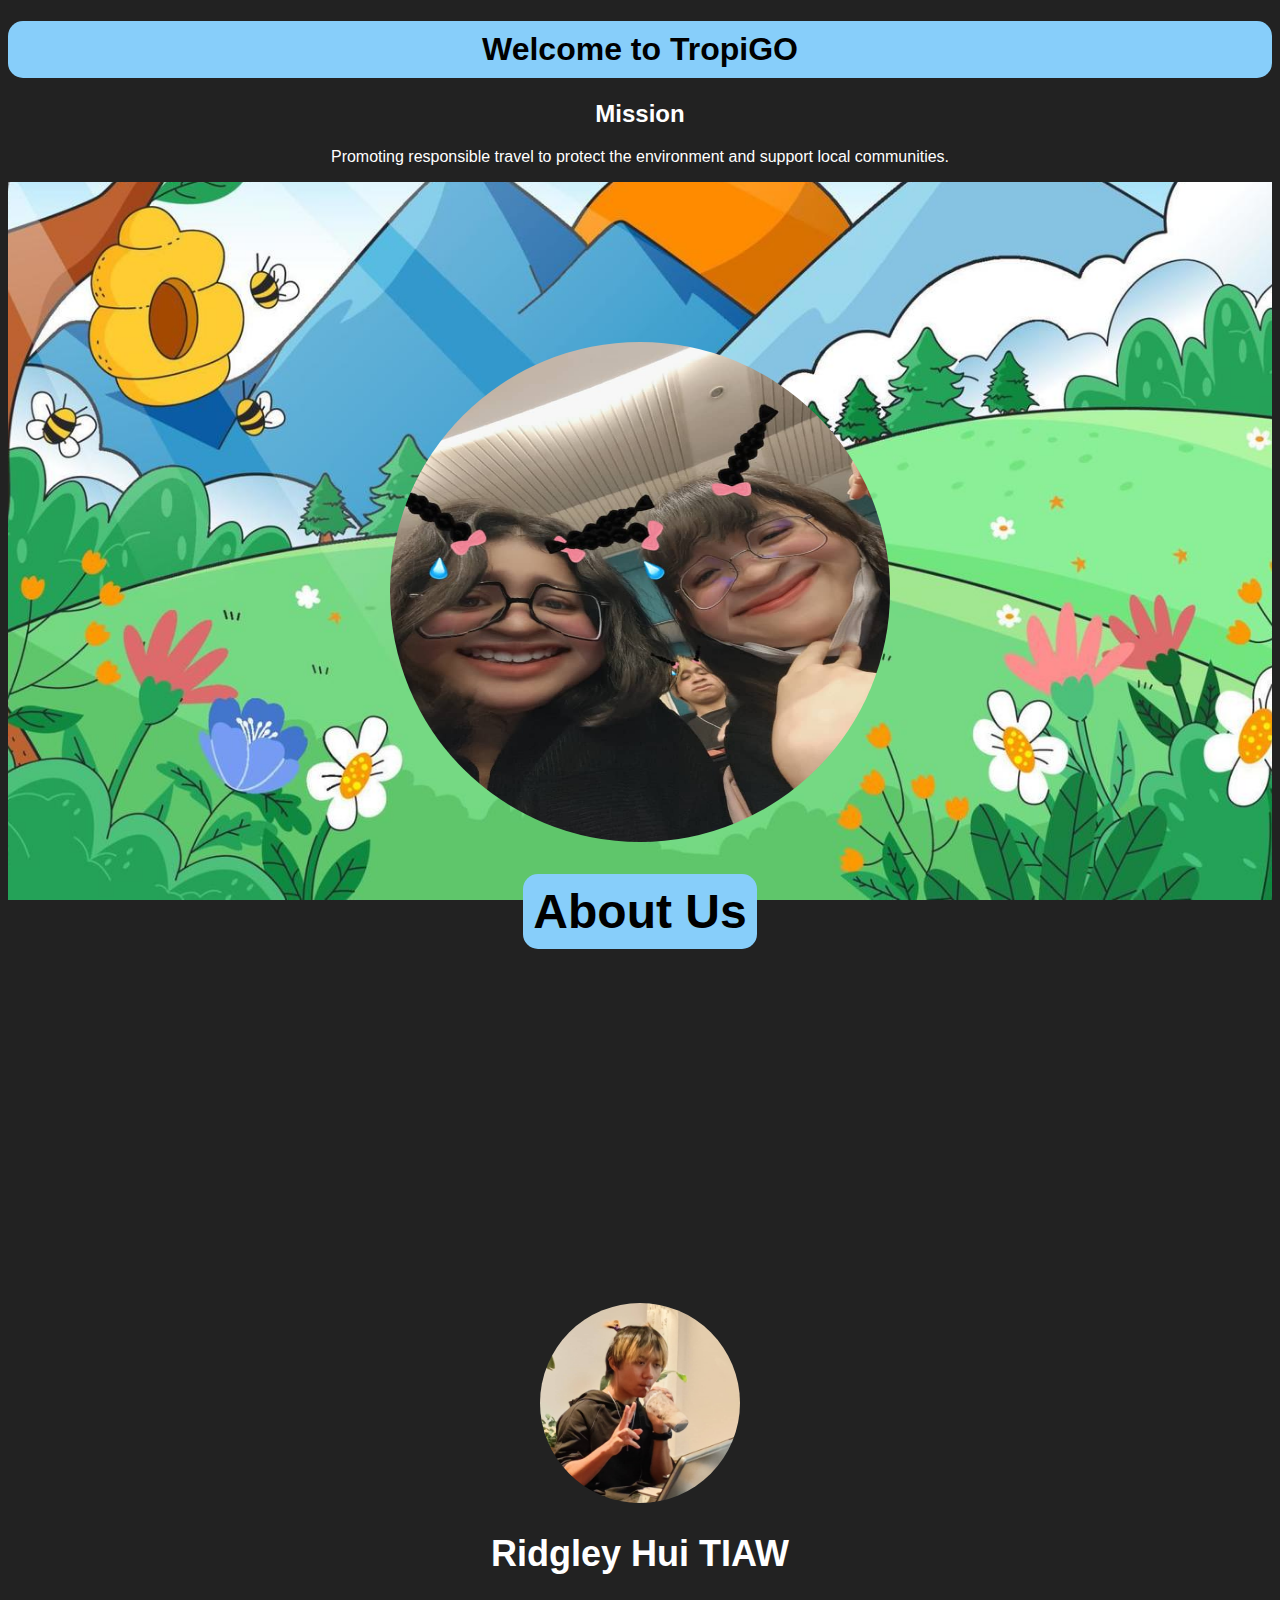
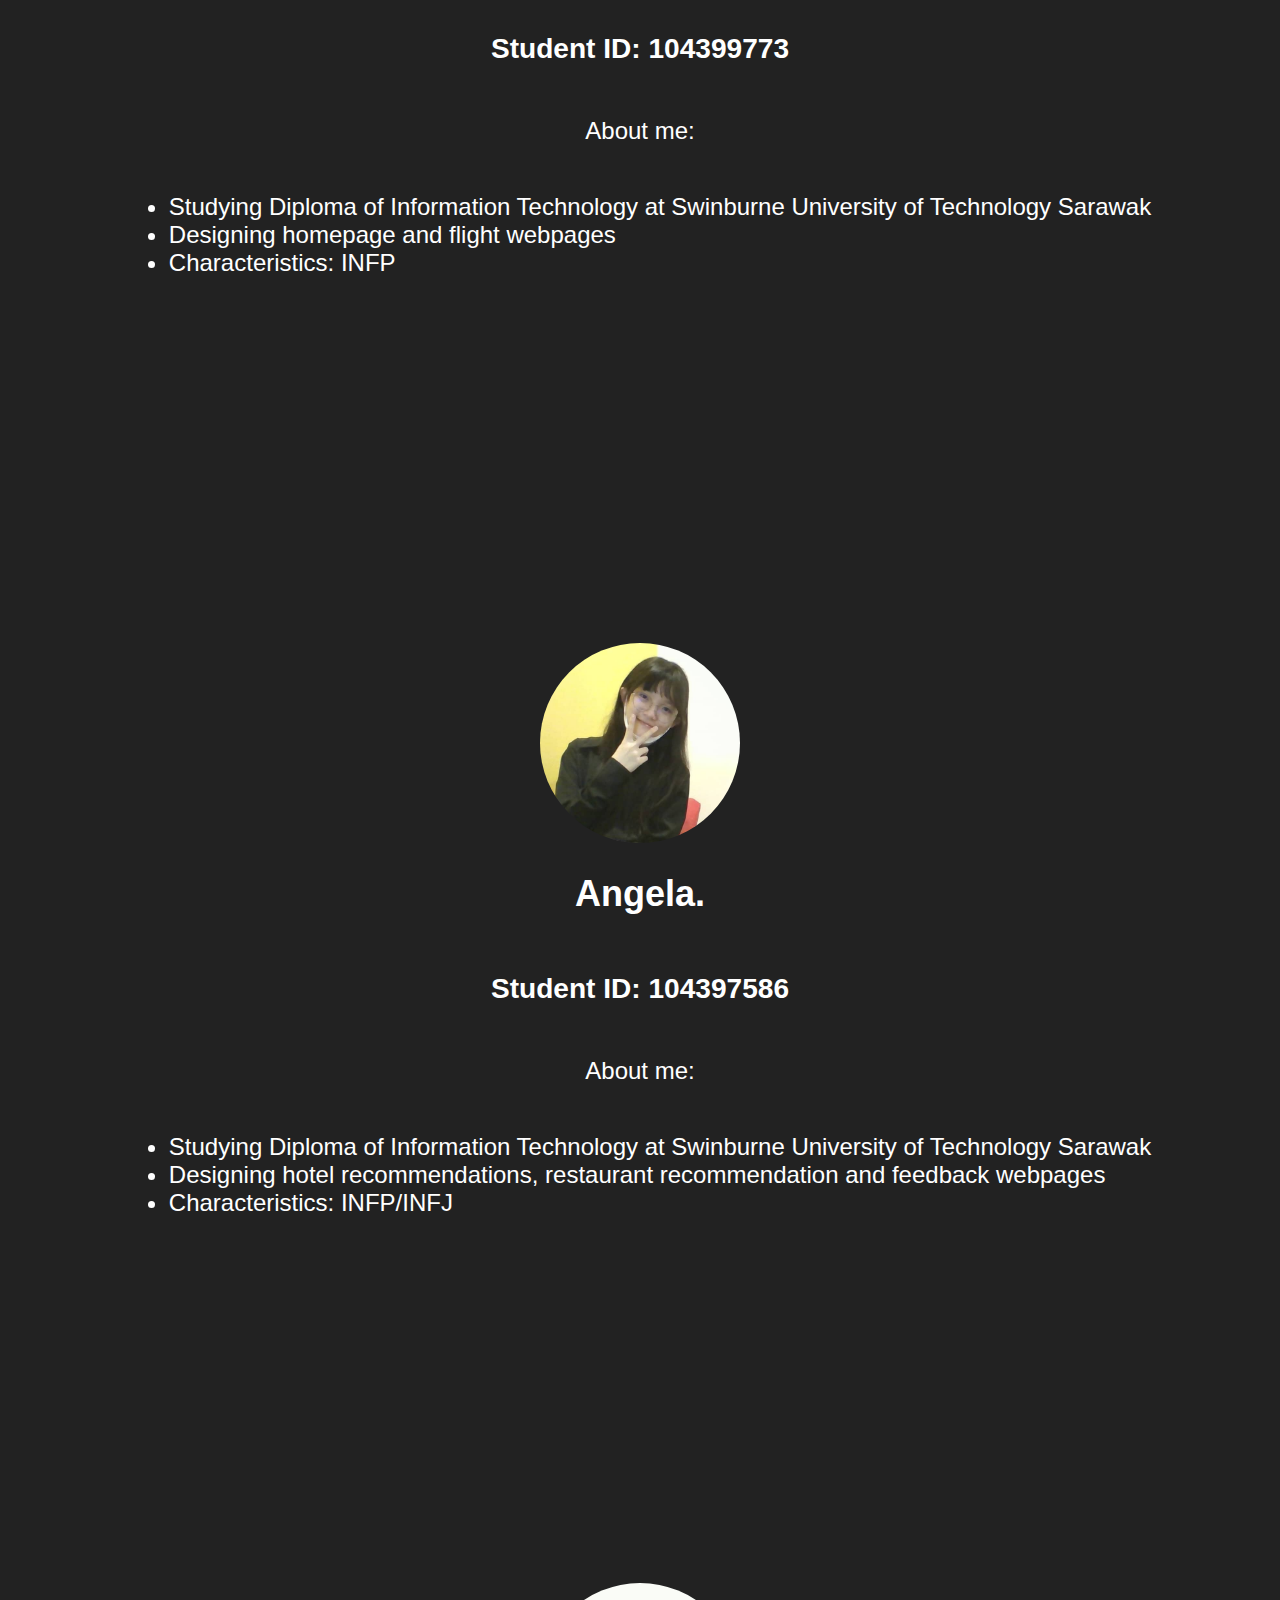
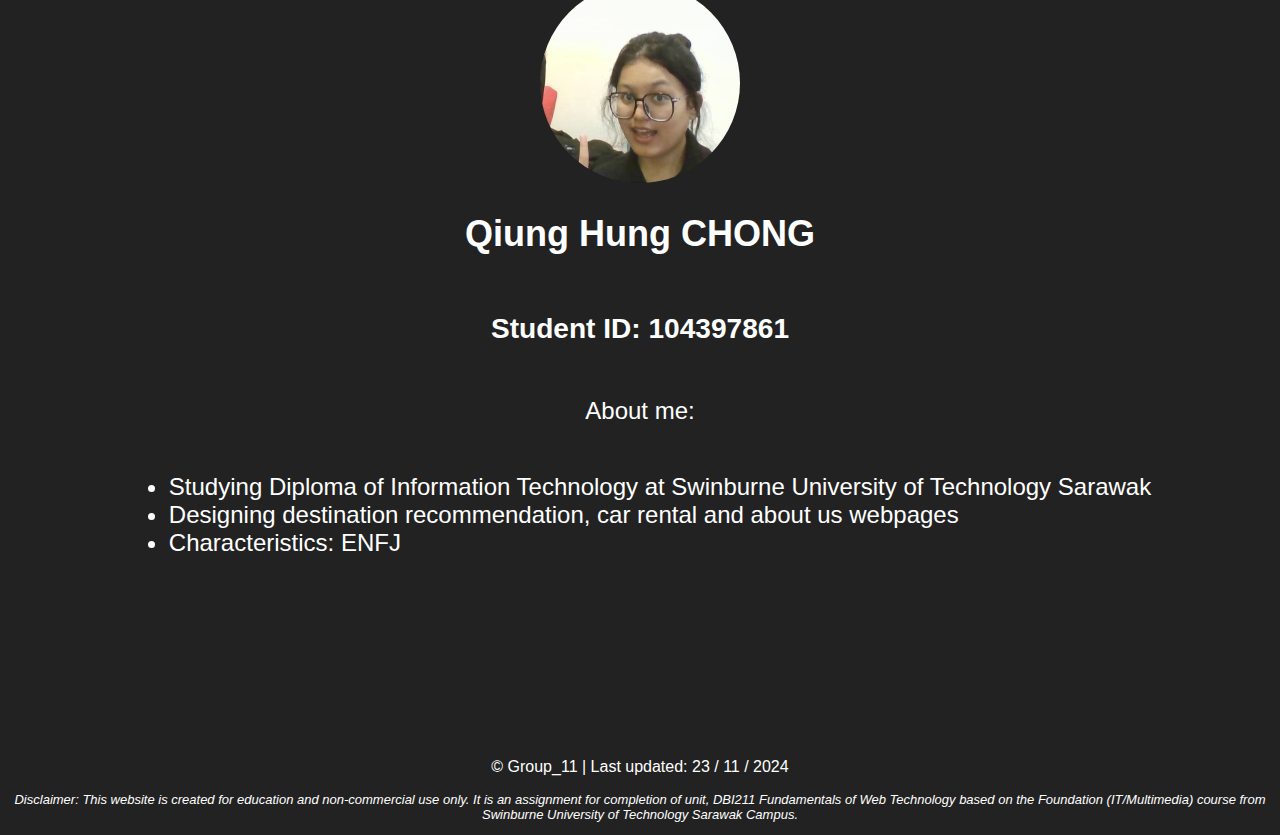
<file: about.html>
<!DOCTYPE html>
<html lang="en">

<head>
    <title>About Us</title>
    <meta charset="utf-8">
    <meta name="author" content="chong">
    <meta name="description" content="About Us">
    <meta name="keywords" content="about us">
    <link rel="stylesheet" type="text/css" href="AboutUs1.css">
</head>

<body>
    <h1><strong>Welcome to TropiGO</strong></h1>
    <h2><strong>Mission</strong></h2>
    <p>Promoting responsible travel to protect the environment and support local communities.</p>
    
    <div class="parallax-section parallax-bg-1">
        <img src="image/G11.jpeg" alt="Our Image" width="500" height="500" >
        <h1><strong>About Us</strong></h1>
    </div>

    <div class="parallax-section parallax-bg-2">
        <img src="image/Pipi.jpeg" alt="Pipi Profile Image" width="200" height="200" >
        <h2>Ridgley Hui TIAW</h2>
        <h3>Student ID: 104399773</h3>
        <p>About me: </p>
        <ul>
            <li>Studying Diploma of Information Technology at Swinburne University of Technology Sarawak</li>
            <li>Designing homepage and flight webpages</li>
            <li>Characteristics: INFP</li>
        </ul>
    </div>

    <div class="parallax-section parallax-bg-3">
        <img src="image/Angela.jpeg" alt="Angela Profile Image" width="200" height="200" >
        <h2>Angela.</h2>
        <h3>Student ID: 104397586</h3>
        <p>About me: </p>
        <ul>
            <li>Studying Diploma of Information Technology at Swinburne University of Technology Sarawak</li>
            <li>Designing hotel recommendations, restaurant recommendation and feedback webpages</li>
            <li>Characteristics: INFP/INFJ</li>
        </ul>
    </div>
        
    <div class="parallax-section parallax-bg-4">
        <img src="image/Chong.jpeg" alt="Chong Profile Image" width="200" height="200" >
        <h2>Qiung Hung CHONG</h2>
        <h3>Student ID: 104397861</h3>
        <p>About me: </p>
        <ul>
            <li>Studying Diploma of Information Technology at Swinburne University of Technology Sarawak</li>
            <li>Designing destination recommendation, car rental and about us webpages</li>
            <li>Characteristics: ENFJ</li>
        </ul>
    </div>
</body>
<footer class="footer">
    <p class="footer-1">&copy; <a href="About.html">Group_11</a> | Last updated: 23 / 11 / 2024</p>
</footer>
<p class="footer-2" style="font-size: small;"><em>Disclaimer: This website is created for education and non-commercial use only. It is an assignment for completion of unit, DBI211 Fundamentals of Web Technology based on the Foundation (IT/Multimedia) course from Swinburne University of Technology Sarawak Campus.</em></p>
</html>
</file>
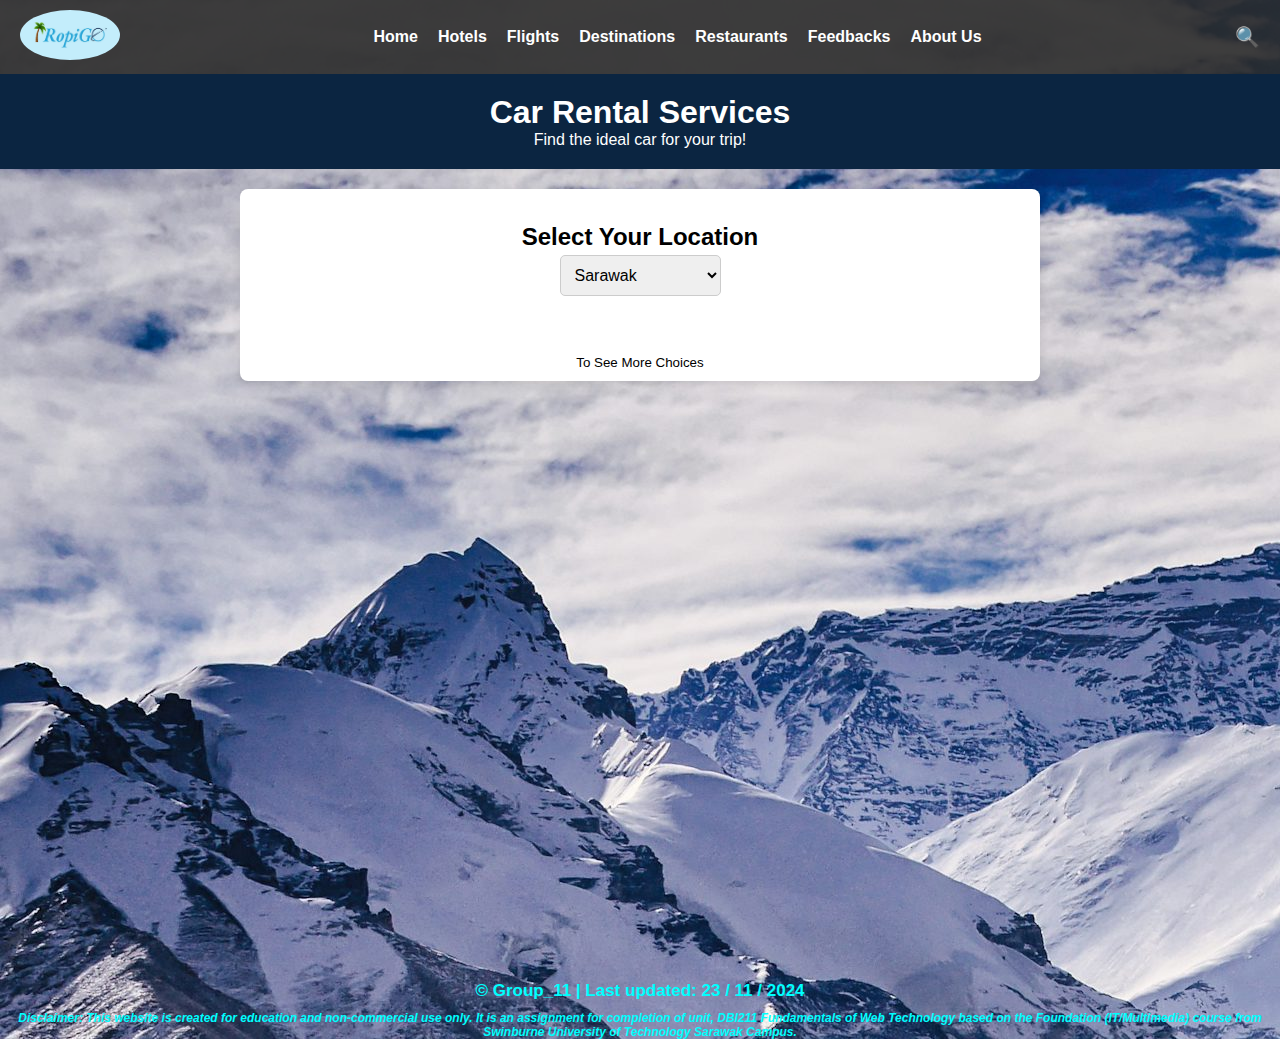
<file: carhire.html>
<!DOCTYPE html>
<html lang="en">
<head>
    <meta charset="UTF-8">
    <meta name="viewport" content="width=device-width, initial-scale=1.0">
    <title>Car Rental Services</title>
    <link rel="stylesheet" href="styles.css">
    <script src="jvs/carhire.js" defer></script>
</head>
<body class="body-carhire">
    <div class="navbar">
        <a href="index.html">
            <img src="image/photo_6125304580725129165_y.jpg" alt="TropiGO Logo" class="logo">
        </a>
        <div class="links">
            <a href="index.html">Home</a>
            <a href="hotels.html">Hotels</a>
            <a href="flight.html">Flights</a>
            <a href="destinations.html">Destinations</a>
            <a href="restaurants.html">Restaurants</a>
            <a href="feedback.html">Feedbacks</a>
            <a href="about.html">About Us</a>
        </div>
        <span class="search-icon">🔍</span>
    </div>
    <header class="header-carhire">
        <h1 class="h1-carhire">Car Rental Services</h1>
        <p class="p-carhire">Find the ideal car for your trip!</p>
    </header>
    <article class="article-carhire">
        <section class="location-select">
            <h2>Select Your Location</h2>
            <select id="locationDropdown">
                <option value="sarawak">Sarawak</option>
                <option value="sabah">Sabah</option>
                <option value="labuan">Labuan</option>
                <option value="kl">Kuala Lumpur</option>
                <option value="selangor">Selangor</option>
                <option value="putrajaya">Putrajaya</option>
                <option value="negeri_sembilan">Negeri Sembilan</option>
                <option value="malacca">Malacca</option>
                <option value="johor">Johor</option>
                <option value="perlis">Perlis</option>
                <option value="kedah">Kedah</option>
                <option value="penang">Penang</option>
                <option value="perak">Perak</option>
                <option value="pahang">Pahang</option>
                <option value="terengganu">Terengganu</option>
                <option value="kelantan">Kelantan</option>
            </select>
        </section>

        <section id="carOptions" class="car-options">
            <h2>Available Cars</h2>
            <div id="carList" class="car-list"></div>
        </section>

        <a href="https://www.kayak.com.my/cars"><button class="button-carhire">To See More Choices</button></a>
    </article>
    <footer>
        <div>
            <h3 class="h3-carhire" style="color: cyan; margin-bottom: 10px;">&copy; <a href="About.html" class="lnk2">Group_11</a> | Last updated: 23 / 11 / 2024</h3>
        </div>
    </footer>
    <h4 class="h4-carhire"><em style="color: cyan;">Disclaimer: This website is created for education and non-commercial use only. It is an assignment for completion of unit, DBI211 Fundamentals of Web Technology based on the Foundation (IT/Multimedia) course from Swinburne University of Technology Sarawak Campus.</em></h4>
</body>
</html>
</file>
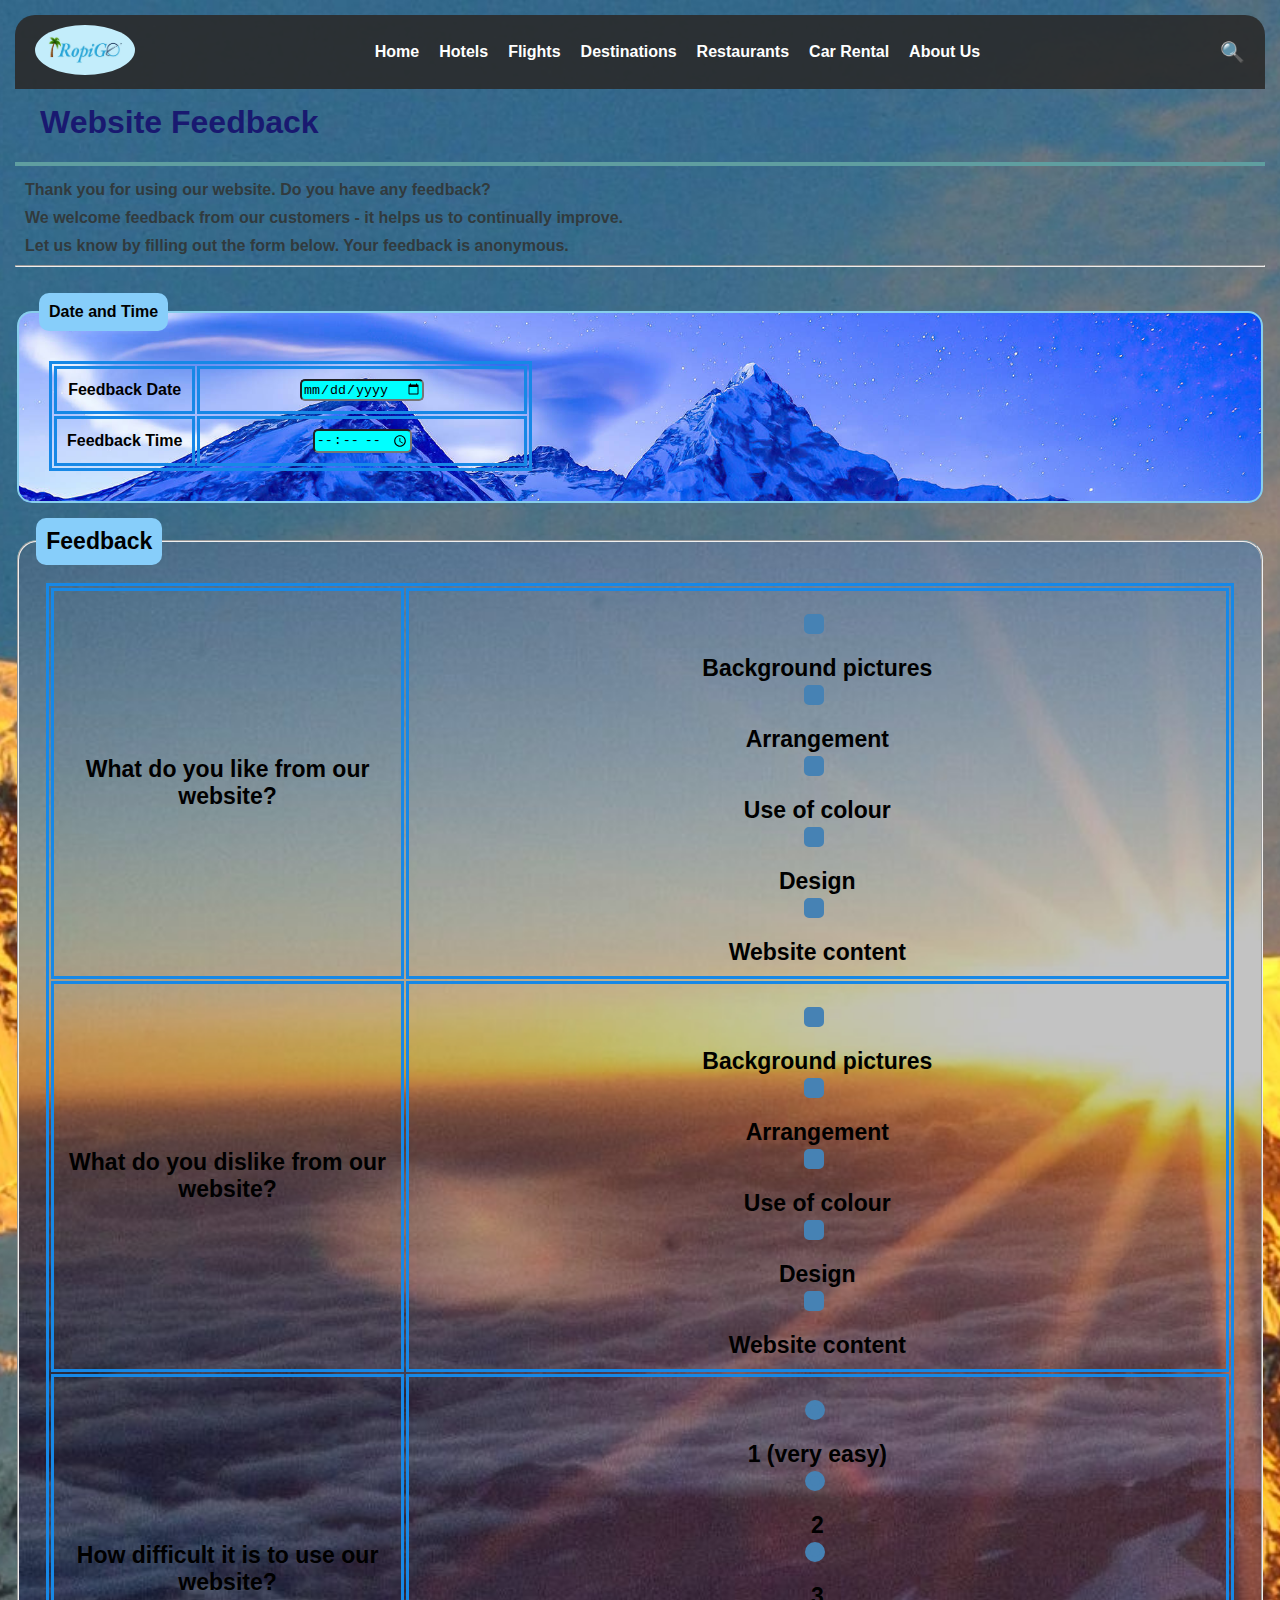
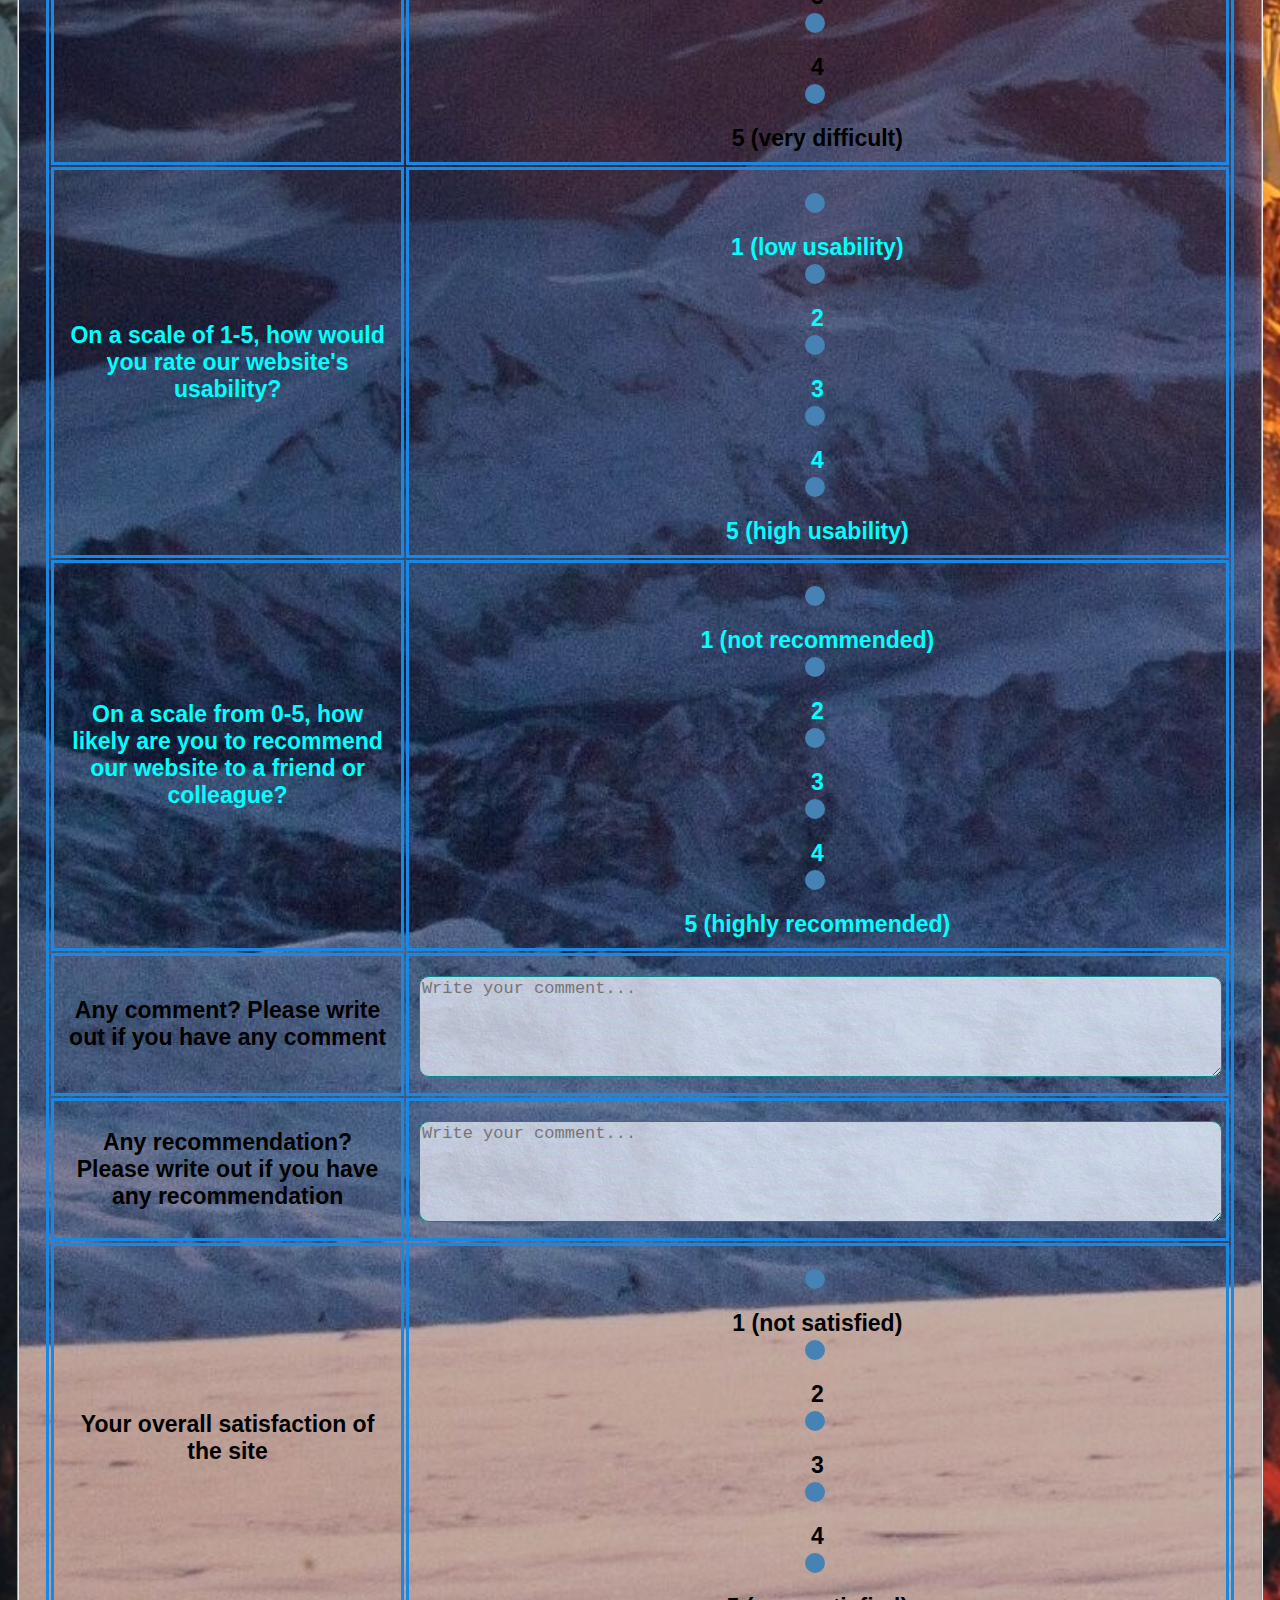
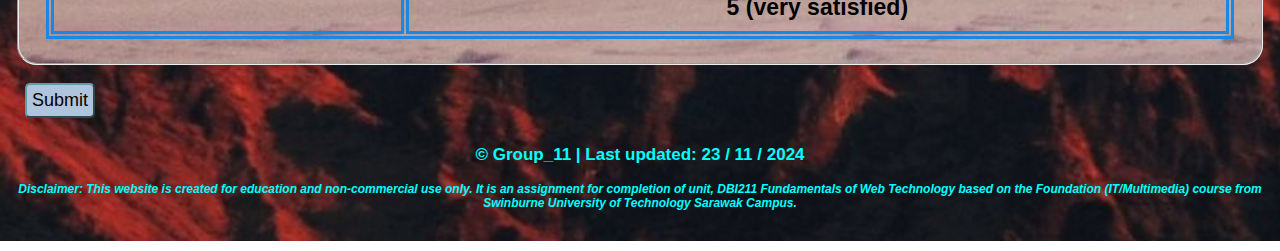
<file: feedback.html>
<!DOCTYPE html>

<html lang="en">

<head>
    <title>Feedback</title>
    <meta charset="utf-8">
    <meta name="author" content="G11">
    <meta name="description" content="feedback">
    <meta name="keywords" content="feedback">
    <link rel="stylesheet" type="text/css" href="feedback&restaurant.css">
</head>

<body class="body-feedback">
    <div class="navbar">
        <a href="index.html">
            <img src="image/photo_6125304580725129165_y.jpg" alt="TropiGO Logo" class="logo">
        </a>
        <div class="links">
            <a href="index.html">Home</a>
            <a href="hotels.html">Hotels</a>
            <a href="flight.html">Flights</a>
            <a href="destinations.html">Destinations</a>
            <a href="restaurants.html">Restaurants</a>
            <a href="carhire.html">Car Rental</a>
            <a href="about.html">About Us</a>
        </div>
        <span class="search-icon">🔍</span>
    </div>
    <header>
        <h1>Website Feedback</h1>
        <hr class="hr-feedback">
    </header>

    <article>
        <p>Thank you for using our website. Do you have any feedback?</p>
        <p>We welcome feedback from our customers - it helps us to continually improve.</p> 
        <p>Let us know by filling out the form below. Your feedback is anonymous.</p>
        <hr>
        <br>

        <form name="feedback" method="post" action="" enctype="text/plain">
            <fieldset class="fieldset-default"><legend style="color: black;">Date and Time</legend>
                <table>
                    <tr>
                        <td style="color: black;">Feedback Date</td>
                        <td class="td-cover">
                            <input type="date" name="feedback_date" placeholder="dd/mm/yyyy" class="dt_tm">
                        </td>
                    </tr>

                    <tr>
                        <td style="color: black;">Feedback Time</td>
                        <td>
                            <input type="time" name="feedback_time" placeholder="--:-- --" class="dt_tm">
                        </td>
                    </tr>
                </table>
            </fieldset>

            <fieldset class="fieldset-background"><legend>Feedback</legend>
                <table>
                    <tr class="rating">
                        <td>What do you like from our website?</td>
                        <td class="rate">
                            <div class="checkboxes">
                                <input type="checkbox" name="Background_pictures" value="Background_pictures" id="background_pictures">
                                <label for="background_pictures">Background pictures</label>

                                <input type="checkbox" name="arrangement" value="arrangement" id="arrangement">
                                <label for="arrangement">Arrangement</label>

                                <input type="checkbox" name="colour" value="colour" id="colour">
                                <label for="colour">Use of colour</label>

                                <input type="checkbox" name="design" value="design" id="design">
                                <label for="design">Design</label>

                                <input type="checkbox" name="content" value="content" id="content">
                                <label for="content">Website content</label>
                            </div>
                        </td>
                    </tr>

                    <tr class="rating">
                        <td>What do you dislike from our website?</td>
                        <td class="rate">
                            <div class="checkboxes">
                                <input type="checkbox" name="Background_pictures" value="Background_pictures" id="background_pictures">
                                <label for="background_pictures">Background pictures</label>

                                <input type="checkbox" name="arrangement" value="arrangement" id="arrangement">
                                <label for="arrangement">Arrangement</label>

                                <input type="checkbox" name="colour" value="colour" id="colour">
                                <label for="colour">Use of colour</label>

                                <input type="checkbox" name="design" value="design" id="design">
                                <label for="design">Design</label>

                                <input type="checkbox" name="content" value="content" id="content">
                                <label for="content">Website content</label>
                            </div>
                        </td>
                    </tr>

                    <tr class="rating">
                        <td>How difficult it is to use our website?</td>
                        <td class="rate">
                            <div class="radios">
                                <input type="radio" name="ez/hd" value="easy1" id="easy" required="required">
                                <label id="label">1 (very easy)</label>

                                <input type="radio" name="ez/hd" value="easy2" id="easy" required="required">
                                <label id="label">2</label>

                                <input type="radio" name="ez/hd" value="med3" id="easy" required="required">
                                <label id="label">3</label>

                                <input type="radio" name="ez/hd" value="hard1" id="hard" required="required">
                                <label id="label">4</label>

                                <input type="radio" name="ez/hd" value="hard2" id="hard" required="required">
                                <label id="label">5 (very difficult)</label>
                            </div>
                        </td>
                    </tr>

                    <tr class="rating">
                        <td style="color: cyan;">On a scale of 1-5, how would you rate our website's usability?</td>
                        <td class="rate">
                            <div class="radios" style="color: cyan;">
                                <input type="radio" name="usability" value="low1" id="usability" required="required">
                                <label id="label">1 (low usability)</label>

                                <input type="radio" name="usability" value="low2" id="usability" required="required">
                                <label id="label">2</label>

                                <input type="radio" name="usability" value="med3" id="usability" required="required">
                                <label id="label">3</label>

                                <input type="radio" name="usability" value="high1" id="usability" required="required">
                                <label id="label">4</label>

                                <input type="radio" name="usability" value="high2" id="usability" required="required">
                                <label id="label">5 (high usability)</label>
                            </div>
                        </td>
                    </tr>

                    <tr class="rating" style="color: cyan;">
                        <td>On a scale from 0-5, how likely are you to recommend our website to a friend or colleague?</td>
                        <td class="rate">
                            <div class="radios">
                                <input type="radio" name="recommendation" value="low1" id="recommendation" required="required">
                                <label id="label">1 (not recommended)</label>

                                <input type="radio" name="recommendation" value="low2" id="recommendation" required="required">
                                <label id="label">2</label>

                                <input type="radio" name="recommendation" value="med3" id="recommendation" required="required">
                                <label id="label">3</label>

                                <input type="radio" name="recommendation" value="high1" id="recommendation" required="required">
                                <label id="label">4</label>

                                <input type="radio" name="recommendation" value="high2" id="recommendation" required="required">
                                <label id="label">5 (highly recommended)</label>
                            </div>
                        </td>
                    </tr>

                    <tr>
                        <td>Any comment? Please write out if you have any comment</td>
                        <td>
                            <textarea name="comment" rows="5" cols="50" id="comment" placeholder="Write your comment..."></textarea>
                        </td>
                    </tr>

                    <tr>
                        <td>Any recommendation? Please write out if you have any recommendation</td> 
                        <td>
                            <textarea name="recommendation" rows="5" cols="50" id="recommendation" placeholder="Write your comment..."></textarea>
                        </td>
                    </tr>

                    <tr class="rating">
                        <td>Your overall satisfaction of the site</td>
                        <td class="rate">
                            <div class="radios">
                                <input type="radio" name="satisfaction" value="low1" id="satisfaction" required="required">
                                <label id="label">1 (not satisfied)</label>

                                <input type="radio" name="satisfaction" value="low2" id="satisfaction" required="required">
                                <label id="label">2</label>

                                <input type="radio" name="satisfaction" value="med3" id="satisfaction" required="required">
                                <label id="label">3</label>

                                <input type="radio" name="satisfaction" value="high1" id="satisfaction" required="required">
                                <label id="label">4</label>

                                <input type="radio" name="satisfaction" value="high2" id="satisfaction" required="required">
                                <label id="label">5 (very satisfied)</label>
                            </div>
                        </td>
                    </tr>
                </table>
            </fieldset>
        </form>

        <script src="jvs/javas.js" defer></script>
        <p>
            <input type="submit" value="Submit" class="button" onclick="submitFeedback(event)">
        </p>
    </article>
        <hr class="short-hr">
    <footer>
        <div>
            <h3 class="h3-feedback">&copy; <a href="About.html">Group_11</a> | Last updated: 23 / 11 / 2024</h3>
        </div>
    </footer>
    <h4 class="h4-feedback"><em>Disclaimer: This website is created for education and non-commercial use only. It is an assignment for completion of unit, DBI211 Fundamentals of Web Technology based on the Foundation (IT/Multimedia) course from Swinburne University of Technology Sarawak Campus.</em></h4>
</body>
</html>
</file>
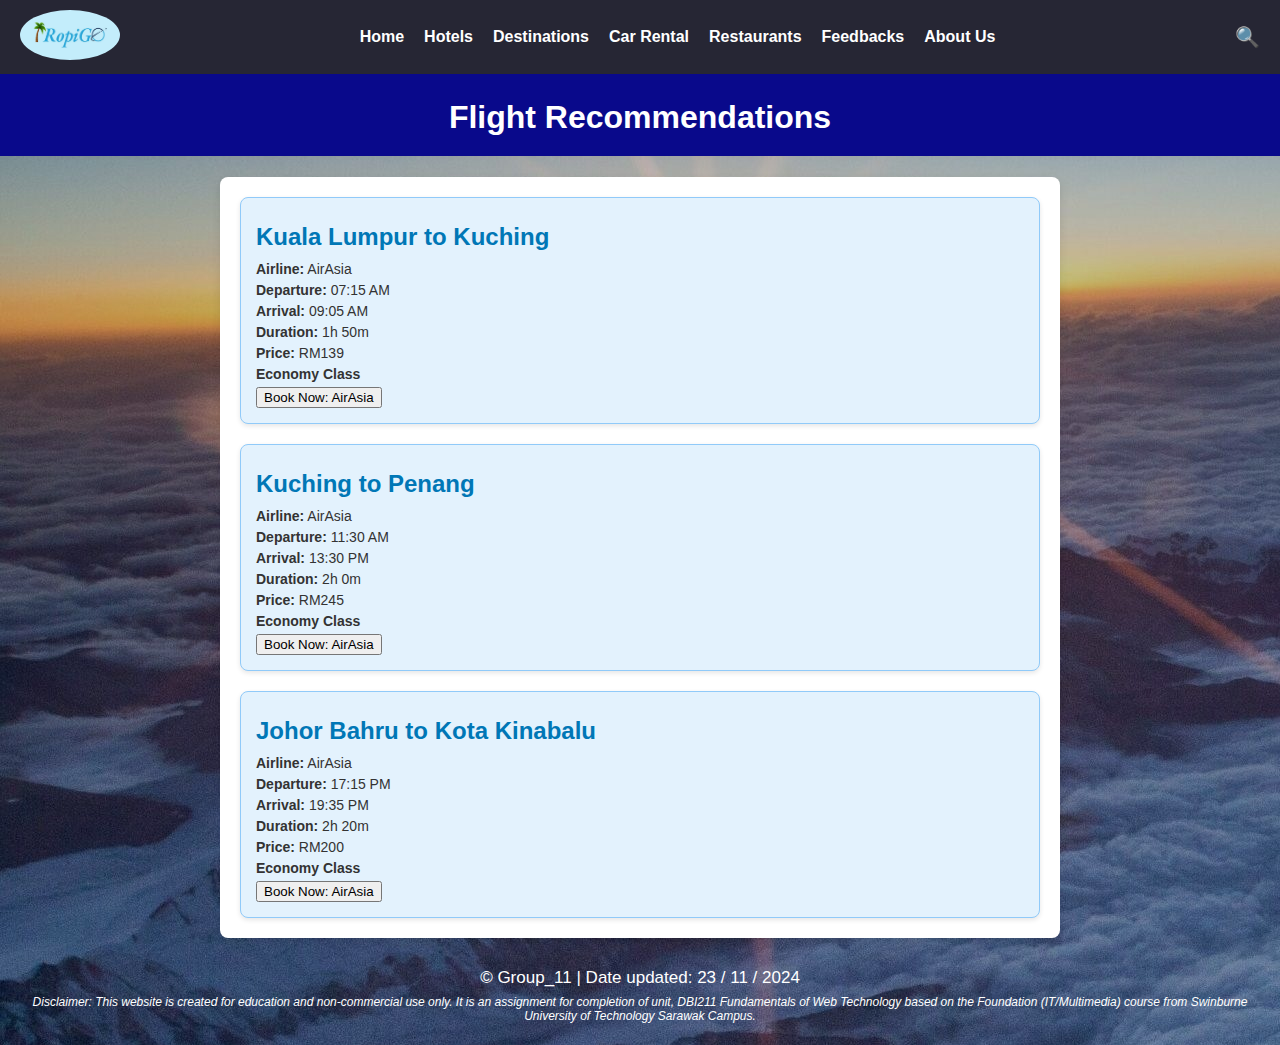
<file: flight.html>
<!DOCTYPE html>
<html lang="en">
<head>
    <meta charset="UTF-8">
    <meta name="viewport" content="width=device-width, initial-scale=1.0">
    <title>Flight Recommendations</title>
    <link rel="stylesheet" href="flight.css">
</head>
<body>
    <header class="header">
         <!-- Navigation Bar -->
         <div class="navbar">
            <a href="index.html">
                <img src="image/photo_6125304580725129165_y.jpg" alt="TropiGO Logo" class="logo">
            </a>
            <div class="links">
                <a href="index.html">Home</a>
                <a href="hotels.html">Hotels</a>
                <a href="destinations.html">Destinations</a>
                <a href="carhire.html">Car Rental</a>
                <a href="restaurants.html">Restaurants</a>
                <a href="feedback.html">Feedbacks</a>
                <a href="about.html">About Us</a>
            </div>
            <span class="search-icon">🔍</span>
        </div>
        <h1>Flight Recommendations</h1>
    </header>
    
    <main>
        <section class="flight-list">
            <article class="flight-card">
                <h2>Kuala Lumpur to Kuching</h2>
                <p><strong>Airline:</strong> AirAsia</p>
                <p><strong>Departure:</strong> 07:15 AM</p>
                <p><strong>Arrival:</strong> 09:05 AM</p>
                <p><strong>Duration:</strong> 1h 50m</p>
                <p><strong>Price:</strong> RM139</p>
                <p><strong>Economy Class</strong></p>
                <a href="https://www.airasia.com/flights/search/?origin=KUL&destination=KCH&departDate=05%2F12%2F2024&tripType=R&adult=1&child=0&infant=0&locale=en-gb&currency=MYR&ule=true&cabinClass=economy&uce=true&ancillaryAbTest=false&isOC=false&isDC=false&returnDate=08%2F12%2F2024&promoCode=&type=paired&airlineProfile=all&upsellWidget=true&upsellPremiumFlatbedWidget=true"><button>Book Now: AirAsia</button></a>
            </article>

            <article class="flight-card">
                <h2>Kuching to Penang</h2>
                <p><strong>Airline:</strong> AirAsia</p>
                <p><strong>Departure:</strong> 11:30 AM</p>
                <p><strong>Arrival:</strong> 13:30 PM</p>
                <p><strong>Duration:</strong> 2h 0m</p>
                <p><strong>Price:</strong> RM245</p>
                <p><strong>Economy Class</strong></p>
                <a href="https://www.airasia.com/flights/search/?origin=KCH&destination=PEN&departDate=04%2F12%2F2024&tripType=R&returnDate=08%2F12%2F2024&adult=1&child=0&infant=0&locale=en-gb&currency=MYR&airlineProfile=all&type=paired&cabinClass=economy&upsellWidget=true&upsellPremiumFlatbedWidget=true&isOC=false&isDC=false&uce=true&ancillaryAbTest=false&providers=&taIDs="><button>Book Now: AirAsia</button></a>
            </article>

            <article class="flight-card">
                <h2>Johor Bahru to Kota Kinabalu</h2>
                <p><strong>Airline:</strong> AirAsia</p>
                <p><strong>Departure:</strong> 17:15 PM</p>
                <p><strong>Arrival:</strong> 19:35 PM</p>
                <p><strong>Duration:</strong> 2h 20m</p>
                <p><strong>Price:</strong> RM200</p>
                <p><strong>Economy Class</strong></p>
                <a href="https://www.airasia.com/flights/search/?origin=JHB&destination=BKI&departDate=29%2F11%2F2024&tripType=R&returnDate=02%2F12%2F2024&adult=1&child=0&infant=0&locale=en-gb&currency=MYR&airlineProfile=all&type=paired&cabinClass=economy&upsellWidget=true&upsellPremiumFlatbedWidget=true&isOC=true&isDC=false&uce=true&ancillaryAbTest=false&providers=&taIDs="><button>Book Now: AirAsia</button></a>
            </article>
        </section>
    </main>
    
    <footer class="footer">
        <p class="footer-1" style="font-family: Arial, Helvetica, sans-serif;">&copy; <a href="About.html" class="flgtA">Group_11</a> | Date updated: 23 / 11 / 2024</p>
    </footer>
    <p class="footer-2" style="font-family: Arial, Helvetica, sans-serif;"><em>Disclaimer: This website is created for education and non-commercial use only. It is an assignment for completion of unit, DBI211 Fundamentals of Web Technology based on the Foundation (IT/Multimedia) course from Swinburne University of Technology Sarawak Campus.</em></p>
</body>
</html>
</file>
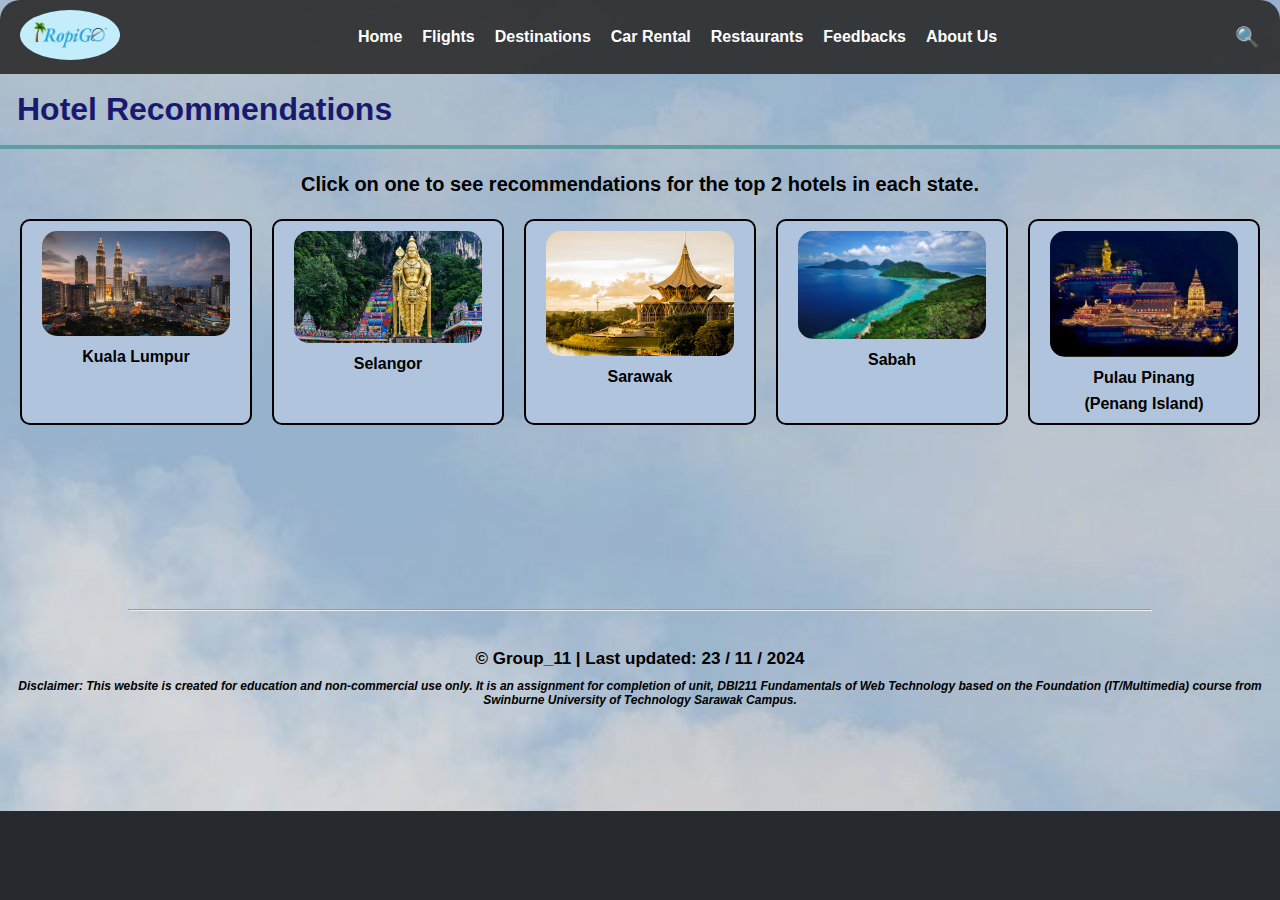
<file: hotels.html>
<!DOCTYPE html>

<html lang="en">

<head>
    <title>Hotel_Recommendations</title>
    <meta charset="utf-8">
    <meta name="author" content="G11">
    <meta name="description" content="hotel_rec">
    <meta name="keywords" content="hotel">
    <meta name="viewport" content="width=device-width, initial-scale=1.0">
    <link rel="stylesheet" type="text/css" href="styles.css">
</head>

<body class="body-hotel">
    <header>
        <div class="navbar-hotel">
            <a href="index.html">
                <img src="image/photo_6125304580725129165_y.jpg" alt="TropiGO Logo" class="logo">
            </a>
            <div class="links">
                <a href="index.html">Home</a>
                <a href="flight.html">Flights</a>
                <a href="destinations.html">Destinations</a>
                <a href="carhire.html">Car Rental</a>
                <a href="restaurants.html">Restaurants</a>
                <a href="feedback.html">Feedbacks</a>
                <a href="about.html">About Us</a>
            </div>
            <span class="search-icon">🔍</span>
        </div>

        <h1 class="h1-hotel">Hotel Recommendations</h1>
        <hr class="hr-hotel">
    </header>

    <article>
        <h2 class="h2">Click on one to see recommendations for the top 2 hotels in each state.</h2>
        <script src="jvs/Hotel.js"></script>
        <section class="states">
            <figure class="KL" onclick="hotelRec('KL')">
                <img src="image/KualaL.jpeg" alt="Kuala_Lumpur"/>
                <figcaption>Kuala Lumpur</figcaption>
            </figure>

            <figure class="Slngr" onclick="hotelRec('Slngr')">
                <img src="image/Selangor.jpg" alt="Selangor"/>
                <figcaption>Selangor</figcaption>
            </figure>
        
            <figure class="Srwk" onclick="hotelRec('Srwk')">
                <img src="image/Sarawak.jpg" alt="Sarawak"/>
                <figcaption>Sarawak</figcaption>
            </figure>
        
            <figure class="Sbh" onclick="hotelRec('Sbh')">
                <img src="image/Sabah.png" alt="Sabah"/>
                <figcaption>Sabah</figcaption>
            </figure>

            <figure class="PPng" onclick="hotelRec('PPng')">
                <img src="image/PulauP.jpg" alt="Pulau_Pinang"/>
                <figcaption>Pulau Pinang</figcaption>
                <figcaption>(Penang Island)</figcaption>
            </figure>
        </section>

        <section id="hotels" class="hotels">
            <h2>Top 2 Hotel Recommendations</h2>
            <p id="hotelsRec">Click on one of them to view top 2 hotels recommendation of each state.</p>
        </section>
    </article>
    <hr class="short-hr">
    <footer>
        <div>
            <h3 class="h3-hotel">&copy; <a href="About.html" class="lnk">Group_11</a> | Last updated: 23 / 11 / 2024</h3>
        </div>
    </footer>
    <h4 class="h4-hotel" style="margin-top: 10px;"><em>Disclaimer: This website is created for education and non-commercial use only. It is an assignment for completion of unit, DBI211 Fundamentals of Web Technology based on the Foundation (IT/Multimedia) course from Swinburne University of Technology Sarawak Campus.</em></h4>
</body-hotel>

</html>
</file>
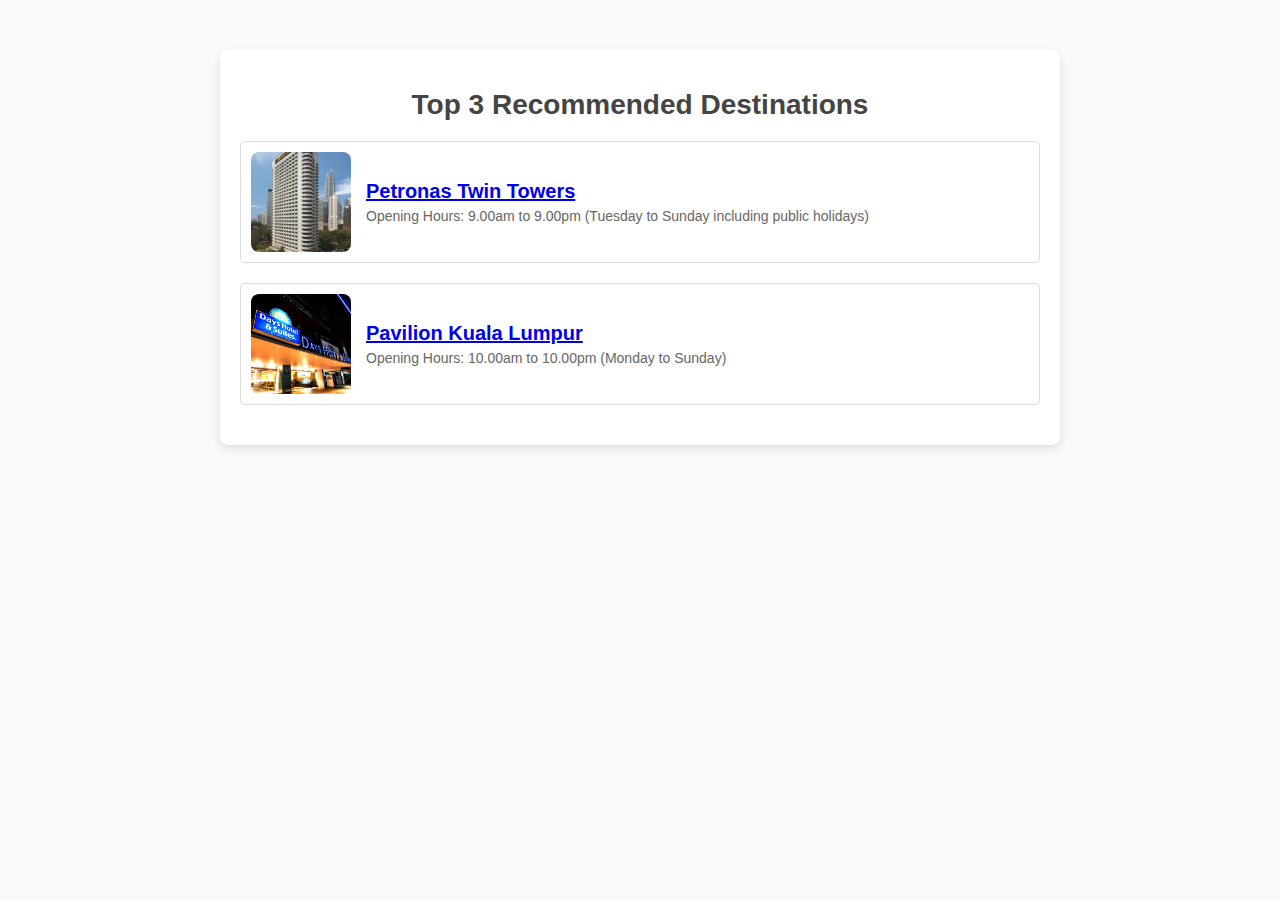
<file: KL.html>
<!DOCTYPE html>
<html lang="en">

<head>
    <title>Kuala Lumpur</title>
    <meta charset="utf-8">
    <meta name="author" content="chong">
    <meta name="description" content="Kuala Lumpur">
    <meta name="keywords" content="kuala lumpur">
    <meta name="viewport" content="width=device-width, initial-scale=1.0">

    <style>
        body {
            font-family: Arial, sans-serif;
            margin: 0;
            padding: 0;
            background-color: #f9f9f9;
            color: #333;
        }

        .top-destinations {
            max-width: 800px;
            margin: 50px auto;
            padding: 20px;
            background: #fff;
            box-shadow: 0 4px 8px rgba(0, 0, 0, 0.1);
            border-radius: 8px;
        }

        .top-destinations h1 {
            text-align: center;
            color: #444;
            font-size: 28px;
            margin-bottom: 20px;
        }

        .destination {
            display: flex;
            align-items: center;
            margin-bottom: 20px;
            padding: 10px;
            border: 1px solid #ddd;
            border-radius: 5px;
            transition: transform 0.2s ease, box-shadow 0.2s ease;
        }

        .destination:hover {
            transform: translateY(-5px);
            box-shadow: 0 6px 12px rgba(0, 0, 0, 0.15);
        }

        .destination img {
            width: 100px;
            height: 100px;
            border-radius: 8px;
            margin-right: 15px;
            object-fit: cover;
        }

        .destination-info {
            flex: 1;
        }

        .destination-info h2 {
            font-size: 20px;
            margin: 0 0 5px;
            color: #555;
        }

        .destination-info p {
            margin: 0;
            font-size: 14px;
            color: #666;
        }
    </style>
</head>

<body>
    <div class="top-destinations">
        <h1>Top 3 Recommended Destinations</h1>

        <div class="destination">
            <img src="image/KL1.jpg" alt="Petronas Twin Towers">
            <div class="destination-info">
                <h2><a href="https://www.petronastwintowers.com.my/">Petronas Twin Towers</a></h2>
                <p>Opening Hours: 9.00am to 9.00pm (Tuesday to Sunday including public holidays)</p>
            </div>
        </div>

        <div class="destination">
            <img src="image/KL2.jpg" alt="Pavilion Kuala Lumpur">
            <div class="destination-info">
                <h2><a href="https://www.pavilion-kl.com/">Pavilion Kuala Lumpur</a></h2>
                <p>Opening Hours: 10.00am to 10.00pm (Monday to Sunday)</p>
            </div>
        </div>
    </div>
</body>

</html>
</file>
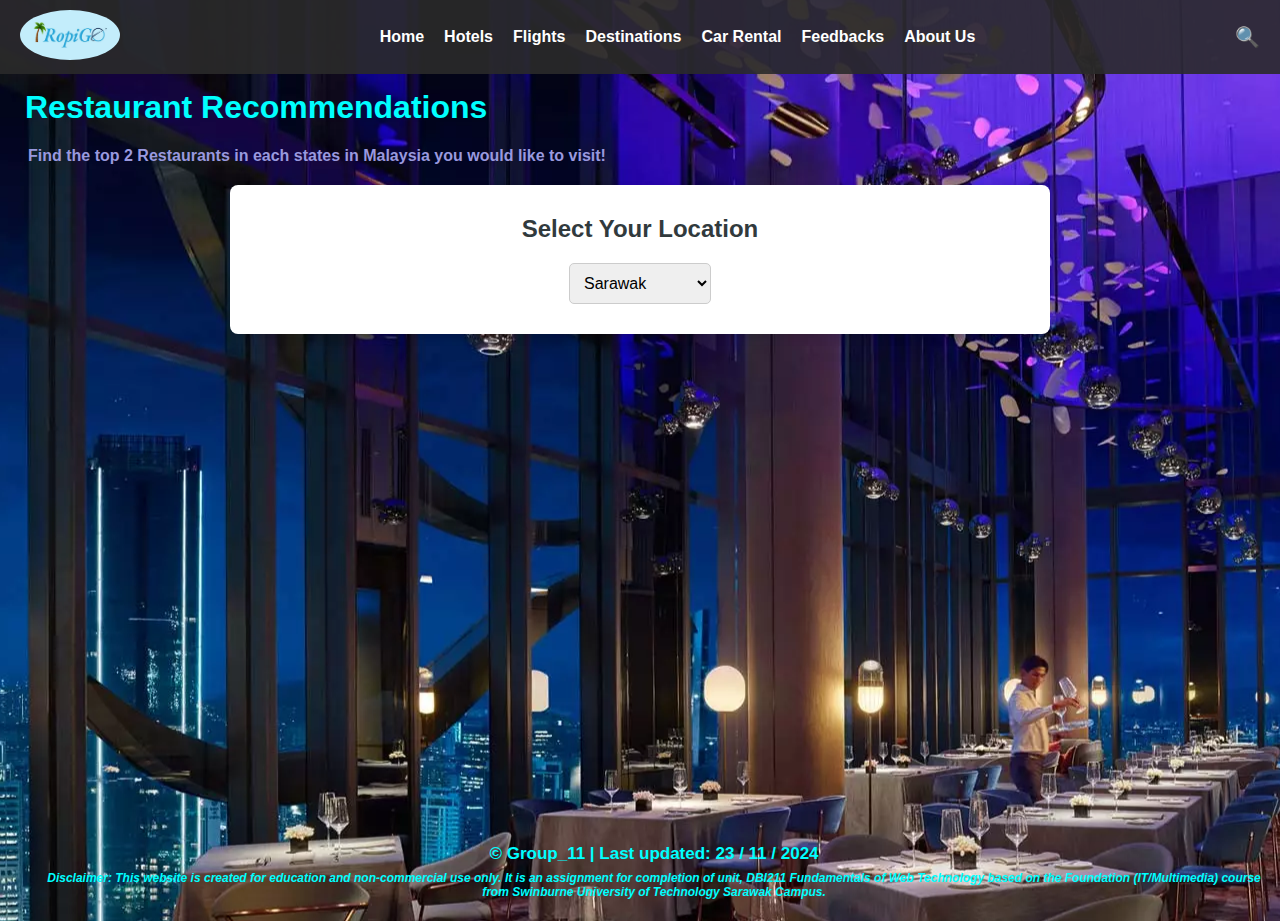
<file: restaurants.html>
<!DOCTYPE html>
<html lang="en">
<head>
    <meta charset="UTF-8">
    <meta name="viewport" content="width=device-width, initial-scale=1.0">
    <title>Restaurant_Recommendations</title>
    <link rel="stylesheet" href="feedback&restaurant.css">
    <script src="jvs/javas.js" defer></script>
</head>
<body class="body-restaurant">
    <header class="header">
        <div class="navbar-restaurant">
            <a href="index.html">
                <img src="image/photo_6125304580725129165_y.jpg" alt="TropiGO Logo" class="logo">
            </a>
            <div class="links">
                <a href="index.html">Home</a>
                <a href="hotels.html">Hotels</a>
                <a href="flight.html">Flights</a>
                <a href="destinations.html">Destinations</a>
                <a href="carhire.html">Car Rental</a>
                <a href="feedback.html">Feedbacks</a>
                <a href="about.html">About Us</a>
            </div>
            <span class="search-icon">🔍</span>
        </div>
        <h1 style="color: cyan;">Restaurant Recommendations</h1>
        <p style="color: rgb(153, 153, 223);">Find the top 2 Restaurants in each states in Malaysia you would like to visit!</p>
    </header>

    <main>
        <section class="location-select">
            <h2>Select Your Location</h2>
            <select id="locationDropdown">
                <option value="sarawak">Sarawak</option>
                <option value="sabah">Sabah</option>
                <option value="kl">Kuala Lumpur</option>
                <option value="putrajaya">Putrajaya</option>
                <option value="perak">Perak</option>
            </select>
        </section>

        <section id="resOptions" class="res-options">
            <h2 style="text-align: center;">Top 2 Restaurant Recommendations</h2>
            <div id="resList" class="res-list"></div>
        </section>
    </main>

    <footer>
        <p class="footer-1">&copy; <a href="About.html" class="resA">Group_11</a> | Last updated: 23 / 11 / 2024</p>
    </footer>
    <p class="footer-2"><em>Disclaimer: This website is created for education and non-commercial use only. It is an assignment for completion of unit, DBI211 Fundamentals of Web Technology based on the Foundation (IT/Multimedia) course from Swinburne University of Technology Sarawak Campus.</em></p>
</body>
</html>
</file>
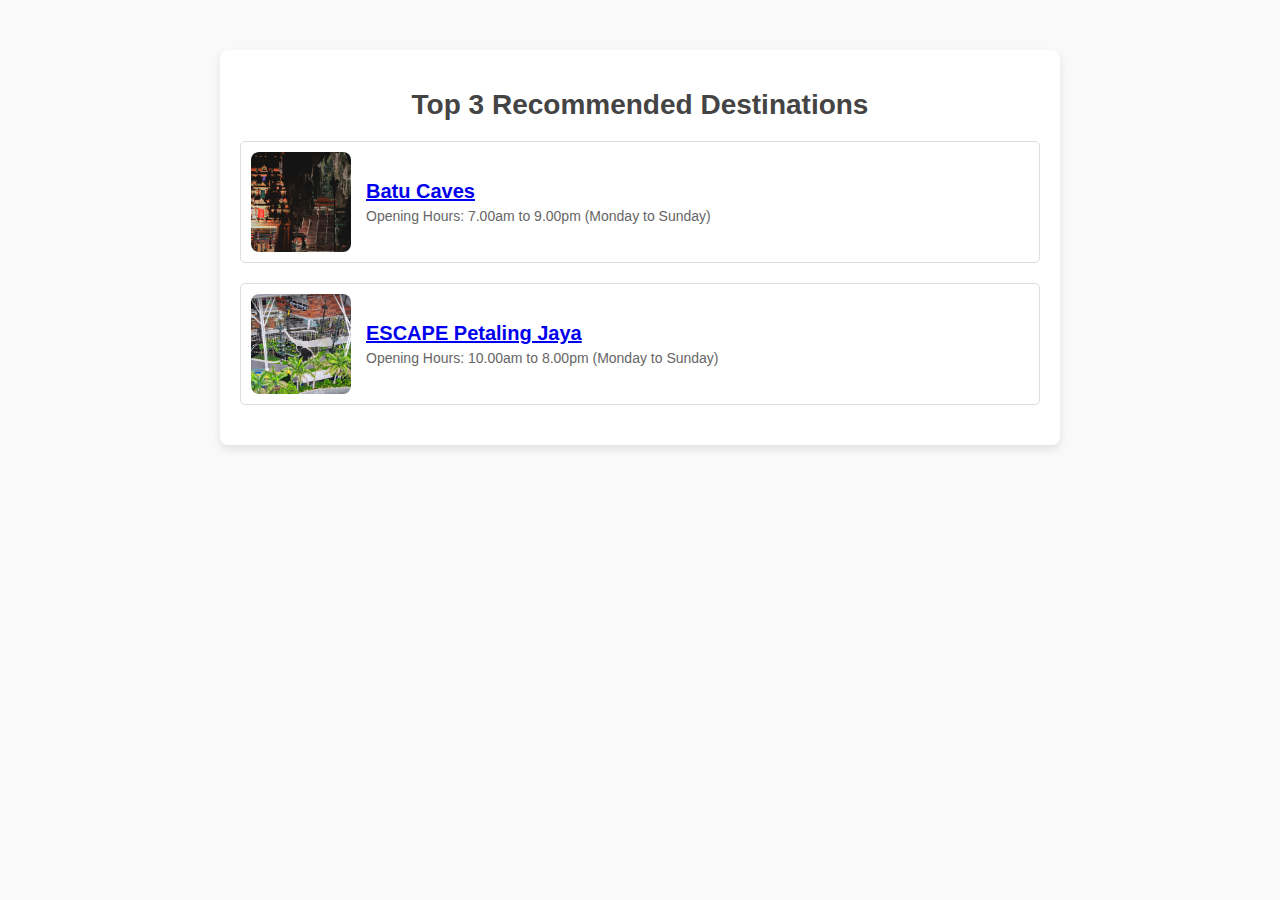
<file: selangor.html>
<!DOCTYPE html>
<html lang="en">

<head>
    <title>Selangor</title>
    <meta charset="utf-8">
    <meta name="author" content="chong">
    <meta name="description" content="Selangor">
    <meta name="keywords" content="selangor">
    <meta name="viewport" content="width=device-width, initial-scale=1.0">

    <style>
        body {
            font-family: Arial, sans-serif;
            margin: 0;
            padding: 0;
            background-color: #f9f9f9;
            color: #333;
        }

        .top-destinations {
            max-width: 800px;
            margin: 50px auto;
            padding: 20px;
            background: #fff;
            box-shadow: 0 4px 8px rgba(0, 0, 0, 0.1);
            border-radius: 8px;
        }

        .top-destinations h1 {
            text-align: center;
            color: #444;
            font-size: 28px;
            margin-bottom: 20px;
        }

        .destination {
            display: flex;
            align-items: center;
            margin-bottom: 20px;
            padding: 10px;
            border: 1px solid #ddd;
            border-radius: 5px;
            transition: transform 0.2s ease, box-shadow 0.2s ease;
        }

        .destination:hover {
            transform: translateY(-5px);
            box-shadow: 0 6px 12px rgba(0, 0, 0, 0.15);
        }

        .destination img {
            width: 100px;
            height: 100px;
            border-radius: 8px;
            margin-right: 15px;
            object-fit: cover;
        }

        .destination-info {
            flex: 1;
        }

        .destination-info h2 {
            font-size: 20px;
            margin: 0 0 5px;
            color: #555;
        }

        .destination-info p {
            margin: 0;
            font-size: 14px;
            color: #666;
        }
    </style>
</head>

<body>
    <div class="top-destinations">
        <h1>Top 3 Recommended Destinations</h1>

        <div class="destination">
            <img src="image/SG1.jpg" alt="Batu Caves">
            <div class="destination-info">
                <h2><a href="https://www.malaysia.travel/explore/batu-caves">Batu Caves</a></h2>
                <p>Opening Hours: 7.00am to 9.00pm (Monday to Sunday)</p>
            </div>
        </div>

        <div class="destination">
            <img src="image/SG3.jpg" alt="ESCAPE Petaling Jaya">
            <div class="destination-info">
                <h2><a href="https://www.escape.my/pj">ESCAPE Petaling Jaya</a></h2>
                <p>Opening Hours: 10.00am to 8.00pm (Monday to Sunday)</p>
            </div>
        </div>
    </div>
</body>

</html>
</file>
<file: AboutUs1.css>
body, html {
    font-family: Arial, sans-serif;
  }

body, h2, p {
    text-align: center;
    color: #fff;
}

h1 {
  color: black;
  background-color: lightskyblue;
  border-radius: 15px;
  padding: 10px;
}

.parallax-section {
    height: 100vh; 
    display: flex;
    align-items: center;
    justify-content: center;
    flex-direction: column;
    color: #fff;
    font-size: 1.5em;
    background-attachment: fixed; 
    background-position: center;
    background-repeat: no-repeat;
    background-size: cover;
    text-align: center;
    padding: 20px;
  }

.parallax-bg-1 {
  background-image: url('image/hill4.jpg');

}

.parallax-bg-2 {
    background-image: url('image/hill1.jpg');
  }

.parallax-bg-3 {
    background-image: url('image/hill2.jpg');
  }

.parallax-bg-4 {
    background-image: url('image/hill3.jpg');
  }

img {
    border-radius: 50%; 
    margin-top: 20px;
  }

ul li {
  text-align: left;
}

body{
    background-color: #222;
}

    /*footer*/
    .h3-feedback {
      text-align: center;
      font-size: 17px;
      color: cyan;
      margin-top: 800px;
  }
          
  .h4-feedback {
      text-align: center;
      font-size: 12px;
      color: cyan;
      margin: 0;
  }

  a {
    color: white;
    text-decoration: none;
  }

  a:hover {
    color: lightblue;
  }
</file>
<file: styles.css>
/* General styles */
.body-homepage {
  margin: 0;
  font-family: Arial, Helvetica, sans-serif;
  background: url(image/photo-1603787663416-88d33de66699.jpg) no-repeat center center;
  background-position: center -220px;
  color: white;
  background-size: cover;
  position: relative;
}

.body-homepage::before {
  content: '';
  position: absolute;
  top: 0;
  left: 0;
  width: 100%;
  height: 50%;
  background: rgba(30, 60, 114, 0.8); /* 80% opacity overlay*/
  z-index: -1; /*stays under every item*/
}

h2 {
  font-family: Arial, Helvetica, sans-serif;
  text-align: center;
  flex-shrink: 0; /* Prevents the heading from shrinking */
  margin-top: 20px; /* Removes any unwanted margin at the top */
  line-height: 1.5; /* Ensures the text is properly spaced */
}

 /*footer*/
 h3  {
  text-align: center;
  font-size: 17px;
  color: black;
  margin-top: 0%;
}
      
  h4 {
  text-align: center;
  font-size: 12px;
  color: black;
  margin: 0;
}

/* home page section with 80% screen padding */
.main-content {
  height: 23vh; /* 80% of the viewport height */
  display: flex;
  align-items: center;
  justify-content: center;
  padding: 20px;
  text-align: center;
  background: rgba(0, 0, 0, 0.45); /* Optional: Semi-transparent black background for contrast */
  box-shadow: inset 0 0 10px rgba(0, 0, 0, 0.7); /* Optional: Subtle inner shadow */
}

/* text container */
.text-container {
  display: flex;
  align-items: center;
  gap: 20px; /* Space between the line and text */
}

/* Vertical line */
.vertical-line {
  width: 2px;
  height: 100px;
  background-color: white;
  opacity: 0.7;
  position: relative;
}

/* Heading */
.text-container h1 {
  margin: 0;
  font-size: 2.5rem;
  color: white;
}

/* Paragraph */
.text-container p {
  margin: 0;
  font-size: 1.5rem;
  color: white;
  opacity: 0; /* Initially hidden */
  transform: translateX(-20px); /* Start slightly to the left */
  animation: slide-out-from-line 1s ease-out forwards; /* Animation on page load */
}

/* Slide-in animation for paragraph */
@keyframes slide-out-from-line {
  0% {
      opacity: 0;
      transform: translateX(-20px);
  }
  100% {
      opacity: 1;
      transform: translateX(0);
  }
}

/* Content below the main section */
.page-content {
  padding: 20px;
  background-color: white;
  color: black;
  min-height: 100vh; /* Ensures it covers the entire height of the viewport if there's little content */
}


/* Navigation bar */
.navbar {
  display: flex;
  justify-content: space-between;
  align-items: center;
  padding: 10px 20px;
  background-color: rgba(42, 42, 42, 0.9);
  position: relative;
  z-index: 1;
}

.navbar .logo {
  width: 100px;
  height: 50px;
  border-radius: 50%;
}

.navbar .links {
  display: flex;
  gap: 20px;
}

.navbar .links a {
  text-decoration: none;
  color: white;
  font-weight: bold;
  transition: color 0.3s ease;
}

.navbar .links a:hover {
  color: #00bcd4;
}

.navbar .search-icon {
  font-size: 20px;
  cursor: pointer;
  transition: color 0.3s ease;
}

.navbar .search-icon:hover {
  color: #00bcd4;
}

/* Search bar */
*{
  margin: 0;
  padding: 0;
  box-sizing: border-box;
  color: black;
}

body{
  background: #262a2f;
  color:#333;
}

.search-box{
  width: 600px;
  background: #fff;
  margin: 20px auto 20px;
  border-radius: 5px;
}
.row{
  display: flex;
  align-items: center;
  padding: 10px 20px;
}
input{
 flex: 1;
 height: 50px;
 background: transparent;
 border: 0;
 outline: 0;
 font-size: 18px;
 color: #333;
}
button{
  background: transparent;
  border: 0;
  outline: 0;
}
button .fa-solid{
  width: 25px;
  color: #555;
  font-size: 22px;
  cursor: pointer;    
}
::placeholder{
  color: #555;
}
.result-box ul{
  border-top: 1px solid #999;
  padding: 15px 10px;
}
.result-box ul li{
  list-style: none;
  border-radius: 3px;
  padding: 15px 10px;
  cursor: pointer;
}
.result-box ul li:hover{
  background: #e9f3ff;
}

.result-box{
  max-height: 300px;
  overflow-y: scroll;
  
}

/* image suggestion */
.image-container {
  display: flex;
  justify-content: center;
  align-items: center;
  gap: 10px;
  width: 100%;
  max-width: 1200px;
  margin: 0 auto;
}

.image-item {
  position: relative;
  width: 33.33%;  /* Make images equal width */
  max-width: 400px;
  height: 200px;
  overflow: hidden;  /* Prevents the image from overflowing */
  cursor: pointer;
  border-radius: 10px;
  transition: transform 0.3s ease, filter 0.3s ease;  /* For smooth hover effect */
}

.image-item img {
  width: 100%;
  height: 100%;
  object-fit: cover;
  border-radius: 10px;  /* Optional, for rounded corners */
}

.image-item:hover {
  filter: brightness(0.8);  /* Darkens image */
  transform: scale(1.05);  /* Slight zoom on hover */
}

.price {
  position: absolute;
  bottom: 6px;
  left: 10px;
  color: white;
  font-size: 18px;
  background-color: rgba(0, 0, 0, 0.5);
  padding: 5px;
  border-radius: 5px;
  display: none;  /* Hide initially */
}

.image-item:hover .price {
  display: block;  /* Show price when image is hovered */
}

.short-hr {
  width: 80%; /* Adjust the percentage or fixed width as needed */
  margin: 0 auto; /* Centers the <hr> */
}

.collaborated-logo {
  text-align: center;
  margin: 20px 0; /* Adds space above and below the logo */
}

.collaborated-logo-img {
  width: 100px; /* Reduce the width for a smaller logo */
  height: auto;
  transition: transform 0.3s ease;
}

.collaborated-logo-img:hover {
  transform: scale(1.1); /* Slight zoom effect on hover */
}

.collaborated-logo2 {
  text-align: center;
  margin: 20px 0; /* Adds space above and below the logo */
}

.collaborated-logo2-img {
  width: 100px; /* Reduce the width for a smaller logo */
  height: auto;
  transition: transform 0.3s ease;
}

.collaborated-logo2-img:hover {
  transform: scale(1.1); /* Slight zoom effect on hover */
}

/*Hotels*/

.body-hotel {
  background-image: url(image/sky.jpg);
  background-repeat: no-repeat;
  background-size: cover;
  background-position: center;
  font-family: Arial, Helvetica, sans-serif;
}

.h1-hotel {
  color: #191970;
  margin: 17px;
}

.hr-hotel {
  border: 2px solid cadetblue;
  margin: 15px 0;
}

article p {
  margin: 10px;
}

/*feedback*/
.Q {
  border: 2px solid skyblue;
  padding: 20px;
  border-radius: 15px;
  background-image: url(image/cloudy.jpg);
  background-repeat: no-repeat;
  background-size: cover;
  background-position: center;
}

.rating{
  justify-content: space-evenly;
  margin-top: 10px;
  display: flex;
}

.rate{
  display: flex;
  flex-direction: column;
  align-items: center;
}

input[type='radio'] {
  appearance: none;
  width: 20px;
  height: 20px;
  display: inline-block;
  margin-bottom: 5px;
  cursor: pointer;
  border-radius: 50%;
  border: 5px solid steelblue;
  background-color: steelblue;
}

input[type='radio']:checked {
  border: 3px solid steelblue;
  background-color: lightcyan;
}

#label {
  text-align: center;
  display: block;
  margin-top: 10px;
}

textarea {
  width: 100%;
  background-image: url(image/paper.jpg);
  background-repeat: no-repeat;
  background-size: cover;
  background-position: center;
  border-radius: 10px;
  margin-top: 10px;
  border-color: darkcyan;
  text-align: start;
  font-size: 17px;
}

.button {
  font-size: large;
  cursor: pointer;
  border-radius: 5px;
  padding: 5px;
  background-color: lightsteelblue;
  border-color: cadetblue;
  margin-top: 8px;
}

.button:hover {
  background-color: lightblue;
}
/*end feedback*/

.h2 {
  font-size: 20px;
  color: black;
}

/*hotels*/
figure {
  text-align: center;
  margin: 0;
  flex: 1 0 200px;
  border: 2px solid black;
  padding: 10px;
  border-radius: 10px;
  background-color: lightsteelblue;
  cursor: pointer;
  transition: transform 0.2s ease;
} 

figure:hover {
  background-color: lightskyblue;
}

figure:active {
  background-color: darkcyan;
}

figcaption {
  margin-top: 8px;
  font-weight: bold;
}

.states {
  display: flex;
  flex-wrap: wrap;
  gap: 20px;
  justify-content: flex-start;
  padding: 20px;
}

img {
  border-radius: 15px;
  width: 90%;
  height: auto;
}

.hotels {
  background-color: rgb(251, 251, 231);
  padding: 20px;
  border-radius: 10px;
  margin-top: 30px;
  box-shadow: 0 4px 6px rgba(0, 0, 0, 0.1);
  position: relative;
  opacity: 0;                 /* Start off as invisible */
  transform: translateY(-50px); /* Start above the screen */
  transition: transform 0.5s ease-out, opacity 0.5s ease-out; /* Smooth slide & fade-in */
}

.hotels.show {
  opacity: 1;
  transform: translateY(0);
}

.hotels {
  display: inline-block;
  gap: 10px;
}

.hotels img{
  display: inline-block;
  max-width: 25%;
  margin-top: 15px;
}

.state-name {
  font-size: 25px;
  color: blueviolet;
  font-weight: bolder;
}

.hotelInfo {
  margin-left: 10px;
  display: inline-block;
  vertical-align: top;
  margin-bottom: 10px;
  margin-top: 20px;
}

.hotelInfo a:hover {
  color: darkorchid;
}

/* Navigation bar */
.navbar-hotel {
  display: flex;
  justify-content: space-between;
  align-items: center;
  padding: 10px 20px;
  background-color: rgba(42, 42, 42, 0.9);
  position: relative;
  z-index: 1;
  border-radius: 20px 20px 0 0;
}

.navbar-hotel .logo {
  width: 100px;
  height: 50px;
  border-radius: 50%;
}

.navbar-hotel .links {
  display: flex;
  gap: 20px;
}

.navbar-hotel .links a {
  text-decoration: none;
  color: white;
  font-weight: bold;
  transition: color 0.3s ease;
}

.navbar-hotel .links a:hover {
  color: #00bcd4;
}

.navbar-hotel .search-icon {
  font-size: 20px;
  cursor: pointer;
  transition: color 0.3s ease;
}

.navbar-hotel .search-icon:hover {
  color: #00bcd4;
}

 /*footer*/
.h3-hotel {
  text-align: center;
  font-size: 17px;
  color: black;
  margin-top: 3%;
}

.h4-hotel {
  text-align: center;
  font-size: 12px;
  color: black;
  margin-top: 0px;
}

a{
  color: black;
}

.short-hr {
  width: 80%; /* Adjust the percentage or fixed width as needed */
  margin: 0 auto; /* Centers the <hr> */
}

/* Car Rental */

.body-carhire {
  font-family: Arial, sans-serif;
  margin: 0;
  padding: 0;
  background-color: #f5f5f5;
  color: #333;
  background: url(image/photo-1603787663416-88d33de66699.jpg);
}

.h1-carhire {
  color: white;
}

.p-carhire {
  color: white;
}

.header-carhire {
  background-color: #0b2541;
  color: white;
  text-align: center;
  padding: 20px;
}

.article-carhire {
  text-align: center;
  max-width: 800px;
  margin: 20px auto;
  padding: 10px;
  background: white;
  border-radius: 8px;
  box-shadow: 0 4px 10px rgba(0, 0, 0, 0.1);
  margin-bottom: 65px;
}

main, .button-carhire {
  text-align:center;
  margin-top: 5%;
}

.location-select {
  text-align: center;
  margin-bottom: 20px;
}

.location-select select {
  padding: 10px;
  border-radius: 5px;
  border: 1px solid #ccc;
  font-size: 16px;
}

.car-options {
  display: none;
}

.car-list {
  display: flex;
  flex-wrap: wrap;
  gap: 20px;
  justify-content: center;
}

.car-card {
  background: #f9f9f9;
  border: 1px solid #ddd;
  border-radius: 8px;
  padding: 15px;
  text-align: center;
  width: 200px;
  box-shadow: 0 2px 5px rgba(0, 0, 0, 0.1);
}

.car-card img {
  max-width: 100%;
  border-radius: 5px;
}

.car-card h3 {
  margin: 10px 0 5px;
}

.car-card p {
  margin: 5px 0;
  font-size: 14px;
}

/* Navigation bar */
.navbar-carhire {
  display: flex;
  justify-content: space-between;
  align-items: center;
  padding: 10px 20px;
  background-color: rgba(42, 42, 42, 0.9);
  position: relative;
  z-index: 1;
}

.navbar-carhire .logo {
  width: 100px;
  height: 50px;
  border-radius: 50%;
}

.navbar-carhire .links {
  display: flex;
  gap: 20px;
}

.navbar-carhire .links a {
  text-decoration: none;
  color: white;
  font-weight: bold;
  transition: color 0.3s ease;
}

.navbar-carhire .links a:hover {
  color: #00bcd4;
}

.navbar-carhire .search-icon {
  font-size: 20px;
  cursor: pointer;
  transition: color 0.3s ease;
}

.navbar-carhire .search-icon:hover {
  color: #00bcd4;
}

/* Search bar */
.search-bar {
  padding: 20px;
  text-align: center;
  position: relative;
  z-index: 1;
  background: url(image/photo-1603787663416-88d33de66699.jpg) no-repeat center center;
}

.search-bar input {
  padding: 10px;
  width: 80%;
  max-width: 600px;
  border-radius: 5px;
  border: none;
  outline: none;
  font-size: 16px;
}

.search-bar button {
  padding: 10px 20px;
  background-color: #00bcd4;
  border: none;
  border-radius: 5px;
  color: white;
  font-size: 16px;
  cursor: pointer;
  transition: background-color 0.3s ease;
}

.search-bar button:hover {
  background-color: #008c9e;
}

/* Responsive Design */
@media (max-width: 768px) {
  .navbar .links {
      display: none;
  }

  .search-bar input {
      width: 100%;
  }
}

/*footer*/
.h3-carhire {
text-align: center;
font-size: 17px;
color: black;
margin-top: 600px;
}
    
.h4-carhire {
text-align: center;
font-size: 12px;
color: black;
margin-top: 10px;
}

.lnk, .lnk1, .lnk2 {
  text-decoration: none;
}

.lnk2 {
  color: cyan;
}

.lnk2:hover {
  color: lightblue;
}

.lnk:hover {
  color: lightseagreen;
}

.lnk1:hover{
  color: wheat;
}
</file>
<file: feedback&restaurant.css>
/*Angela part*/
.body-feedback {
    background-image: url(image/Mount\ Everest.jpg);
    background-repeat: no-repeat;
    background-size: cover;
    background-position: center;
    font-family: Arial, Helvetica, sans-serif;
    margin: 10px;
    padding: 5px;
    color: rgb(49, 58, 61);
    font-weight: bold;
}


h1 {
    color: #191970;
    margin-top: 15px;
    margin-left: 25px;
}

.hr-feedback {
    border: 2px solid cadetblue;
    margin: 15px 0;
}

article p {
    margin: 10px;
}

legend{
    font-weight: bold;
    background-color: lightskyblue;
    border-radius: 10px;
    padding: 10px;
}

.fieldset-default {
    border: 2px solid skyblue;
    padding: 20px;
    border-radius: 15px;
    background: url(image/premium_photo-1688645554172-d3aef5f837ce.jpg);
    background-repeat: no-repeat;
    background-size: cover;
    background-position: center;
}

.fieldset-background {
    background: url(image/5b5996e99461225306e303b715fb9a3c.jpg) no-repeat;
    background-color: #31b1c2;
    background-size: cover;
    border-radius: 20px;
    color: black;
    font-size: 23px;
    width:fit-content;
    height: auto;
    margin-top: 15px;
}


.dt_tm {
    border-radius: 5px;
    background-color: cyan;
}

.rating {
    background-position: center;
    justify-content: space-evenly;
    margin-top: 10px;
}

.rate{
    flex-direction: column;
    align-items: center;
    width: 100%;
}

.checkboxes, .radios {
    justify-content: space-between;
    width: 100%;
    background-position: center;
    margin-top: 10px;
}

.checkboxes input, .radios input {
    margin-right: 10px;
}

input[type='radio'], input[type='checkbox'] {
    appearance: none;
    width: 20px;
    height: 20px;
    cursor: pointer;
    border: 5px solid steelblue;
    background-color: steelblue;
    display: inline-block;
    margin-bottom: 5px;
}

input[type='checkbox'] {
    border-radius: 5px;
}

input[type='radio'] {
    border-radius: 50%;
}

input[type='radio']:checked, input[type='checkbox']:checked {
    border: 3px solid steelblue;
    background-color: lightcyan;
}

.rate label {
    text-align: center;
    display: block;
    margin-top: 10px;
}

textarea {
    width: 100%;
    background-image: url(image/paper.jpg);
    background-repeat: no-repeat;
    background-size: cover;
    background-position: center;
    border-radius: 10px;
    margin-top: 10px;
    border-color: darkcyan;
    text-align: start;
    font-size: 17px;
}

table, table tr, table td{
    border: 3px solid rgb(23, 136, 230);
    margin: 10px;
}

table td {
    width: 100%;
}

table td:first-child {
    width: 30%;
}

table td{
    text-align: center;
    padding: 10px;
}

input, textarea {
    outline: none;
}

.button {
    font-size: large;
    cursor: pointer;
    border-radius: 5px;
    padding: 5px;
    background-color: lightsteelblue;
    border-color: cadetblue;
    margin-top: 8px;
}

.button:hover {
    background-color: lightblue;
}

/* Restaurants */

.body-restaurant {
    background: url(image/2020-01-13_eq-sabayon-service.webp) no-repeat center center;
    font-family: Arial, Helvetica, sans-serif;
    margin: 0;
    color: rgb(49, 58, 61);
    font-weight: bold;
}

p{
    margin-left: 28px;
}

.h2 {
    font-size: 20px;
    color: black;
}

figure {
    text-align: center;
    margin: 0;
    flex: 1 0 200px;
    border: 2px solid black;
    padding: 10px;
    border-radius: 10px;
    background-color: lightsteelblue;
    cursor: pointer;
    transition: transform 0.2s ease;
} 

figure:hover {
    background-color: lightskyblue;
}

figure:active {
    background-color: darkcyan;
}

figcaption {
    margin-top: 8px;
    font-weight: bold;
}

.states {
    display: flex;
    flex-wrap: wrap;
    gap: 20px;
    justify-content: flex-start;
    padding: 20px;
}

img {
    border-radius: 15px;
    width: 90%;
    height: auto;
}

.hotels, .restaurants {
    background-color: rgb(251, 251, 231);
    padding: 20px;
    border-radius: 10px;
    margin-top: 30px;
    box-shadow: 0 4px 6px rgba(0, 0, 0, 0.1);
    position: relative;
    opacity: 0;                 /* Start off as invisible */
    transform: translateY(-50px); /* Start above the screen */
    transition: transform 0.5s ease-out, opacity 0.5s ease-out; /* Smooth slide & fade-in */
}

.hotels.show, .restaurants.show {
    opacity: 1;
    transform: translateY(0);
}

.hotels, .restaurants {
    display: inline-block;
    gap: 10px;
}

.hotels img, .restaurants img{
    display: inline-block;
    max-width: 25%;
    margin-top: 15px;
}

.state-name {
    font-size: 25px;
    color: blueviolet;
    font-weight: bolder;
}

.hotelInfo, .restaurantInfo {
    margin-left: 10px;
    display: inline-block;
    vertical-align: top;
    margin-bottom: 10px;
    margin-top: 20px;
}

.hotelInfo a:hover, .restaurantInfo a:hover {
    color: darkorchid;
}

.restaurantInfo em {
    color: yellowgreen;
}

main {
    max-width: 800px;
    margin: 20px auto;
    padding: 10px;
    background: white;
    border-radius: 8px;
    box-shadow: 0 4px 10px rgba(0, 0, 0, 0.1);
}

.location-select {
    text-align: center;
    margin-bottom: 20px;
}

.location-select select {
    padding: 10px;
    border-radius: 5px;
    border: 1px solid #ccc;
    font-size: 16px;
}

.res-options {
    display: none;
}

.res-list {
    display: flex;
    flex-wrap: wrap;
    gap: 20px;
    justify-content: center;
}

.res-card {
    background: #f9f9f9;
    border: 1px solid #ddd;
    border-radius: 8px;
    padding: 15px;
    text-align: center;
    width: 200px;
    box-shadow: 0 2px 5px rgba(0, 0, 0, 0.1);
}

.res-card img {
    max-width: 100%;
    border-radius: 5px;
}

.car-card h3 {
    margin: 10px 0 5px;
}

.res-card p {
    margin: 5px 0;
    font-size: 14px;
}

.footer-1 {
    font-size: 17px;
    text-align: center;
    padding: 10px;
    color: cyan;
    margin-top: 500px;
}

.resA {
    text-decoration: none;
}

.resA:hover {
    color: blueviolet;
}

.footer-2 {
    font-size: 12px;
    text-align: center;
    padding: 10px;
    color: cyan;
    margin-top: -30px;
}

/* Navigation bar */
.navbar {
    display: flex;
    justify-content: space-between;
    align-items: center;
    padding: 10px 20px;
    background-color: rgba(42, 42, 42, 0.9);
    position: relative;
    z-index: 1;
    font-family:  Arial, Helvetica, sans-serif;
    border-radius: 20px 20px 0 0;
  }
  
  .navbar .logo {
    width: 100px;
    height: 50px;
    border-radius: 50%;
  }
  
  .navbar .links {
    display: flex;
    gap: 20px;
  }
  
  .navbar .links a {
    text-decoration: none;
    color: white;
    font-weight: bold;
    transition: color 0.3s ease;
  }
  
  .navbar .links a:hover {
    color: #00bcd4;
  }
  
  .navbar .search-icon {
    font-size: 20px;
    cursor: pointer;
    transition: color 0.3s ease;
  }
  
  .navbar .search-icon:hover {
    color: #00bcd4;
  }
  
  /*footer*/
.h3-feedback {

    text-align: center;
    font-size: 17px;
    color: cyan;
}
        
.h4-feedback {
    text-align: center;
    font-size: 12px;
    color: cyan;
}

a{
    color: cyan;
    text-decoration: none;
}

a:hover {
    color: blueviolet;
}

.short-hr {
    border: black;
}

/* Navigation bar */
.navbar-restaurant {
    display: flex;
    justify-content: space-between;
    align-items: center;
    padding: 10px 20px;
    background-color: rgba(42, 42, 42, 0.9);
    position: relative;
    z-index: 1;
    font-family:  Arial, Helvetica, sans-serif;
  }
  
  .navbar-restaurant .logo {
    width: 100px;
    height: 50px;
    border-radius: 50%;
  }
  
  .navbar-restaurant .links {
    display: flex;
    gap: 20px;
  }
  
  .navbar-restaurant .links a {
    text-decoration: none;
    color: white;
    font-weight: bold;
    transition: color 0.3s ease;
  }
  
  .navbar-restaurant .links a:hover {
    color: #00bcd4;
  }
  
  .navbar-restaurant .search-icon {
    font-size: 20px;
    cursor: pointer;
    transition: color 0.3s ease;
  }
  
  .navbar-restaurant .search-icon:hover {
    color: #00bcd4;
  }
</file>
<file: flight.css>
/* General Styles */
body {
    background: url(image/5b5996e99461225306e303b715fb9a3c.jpg);
    font-family: Arial, sans-serif;
    margin: 0;
    padding: 0;
    background-color: #f5f5f5;
    color: #333;
}

/* Header */
.header {
    background-color: rgb(9, 9, 139);
    background-size: cover;
    background-repeat: no-repeat;
    background-position: center center;
    color: white;
    text-align: center;
}

/* Main Content */
main {
    max-width: 800px;
    margin: 20px auto;
    padding: 20px;
    background: white;
    border-radius: 8px;
    box-shadow: 0 4px 10px rgba(0, 0, 0, 0.1);
}

h1 {
  padding: 20px;
  margin-top: 5px;
}

/* Flight Cards */
.flight-list {
    display: flex;
    flex-direction: column;
    gap: 20px;
}

.flight-card {
    background: #e3f2fd;
    border: 1px solid #90caf9;
    border-radius: 8px;
    padding: 15px;
    box-shadow: 0 2px 5px rgba(0, 0, 0, 0.1);
    transition: transform 0.2s;
}

.flight-card:hover {
    transform: scale(1.02);
}

.flight-card h2 {
    margin: 10px 0;
    color: #0077b6;
}

.flight-card p {
    margin: 5px 0;
    font-size: 14px;
}

/* Buttons */
.book-btn {
    display: inline-block;
    background-color: #0077b6;
    color: white;
    padding: 10px 15px;
    border: none;
    border-radius: 5px;
    font-size: 14px;
    cursor: pointer;
    transition: background-color 0.3s;
}

.book-btn:hover {
    background-color: #005f91;
}

/* Footer */
.footer-1 {
    font-size: 17px;
    text-align: center;
    padding: 10px;
    color: white;
    margin-top: 20px;
}

.flgtA {
  text-decoration: none;
}

.flgtA:hover {
  color: lightblue;
}

.footer-2 {
    font-size: 12px;
    text-align: center;
    padding: 10px;
    color: white;
    margin-top: -30px;
}

/* Navigation bar */
.navbar {
    display: flex;
    justify-content: space-between;
    align-items: center;
    padding: 10px 20px;
    background-color: rgba(42, 42, 42, 0.9);
    position: relative;
    z-index: 1;
    font-family:  Arial, Helvetica, sans-serif;
  }
  
  .navbar .logo {
    width: 100px;
    height: 50px;
    border-radius: 50%;
  }
  
  .navbar .links {
    display: flex;
    gap: 20px;
  }
  
  .navbar .links a {
    text-decoration: none;
    color: white;
    font-weight: bold;
    transition: color 0.3s ease;
  }
  
  .navbar .links a:hover {
    color: #00bcd4;
  }
  
  .navbar .search-icon {
    font-size: 20px;
    cursor: pointer;
    transition: color 0.3s ease;
  }
  
  .navbar .search-icon:hover {
    color: #00bcd4;
  }

  a{
    color: white;
  }
</file>
